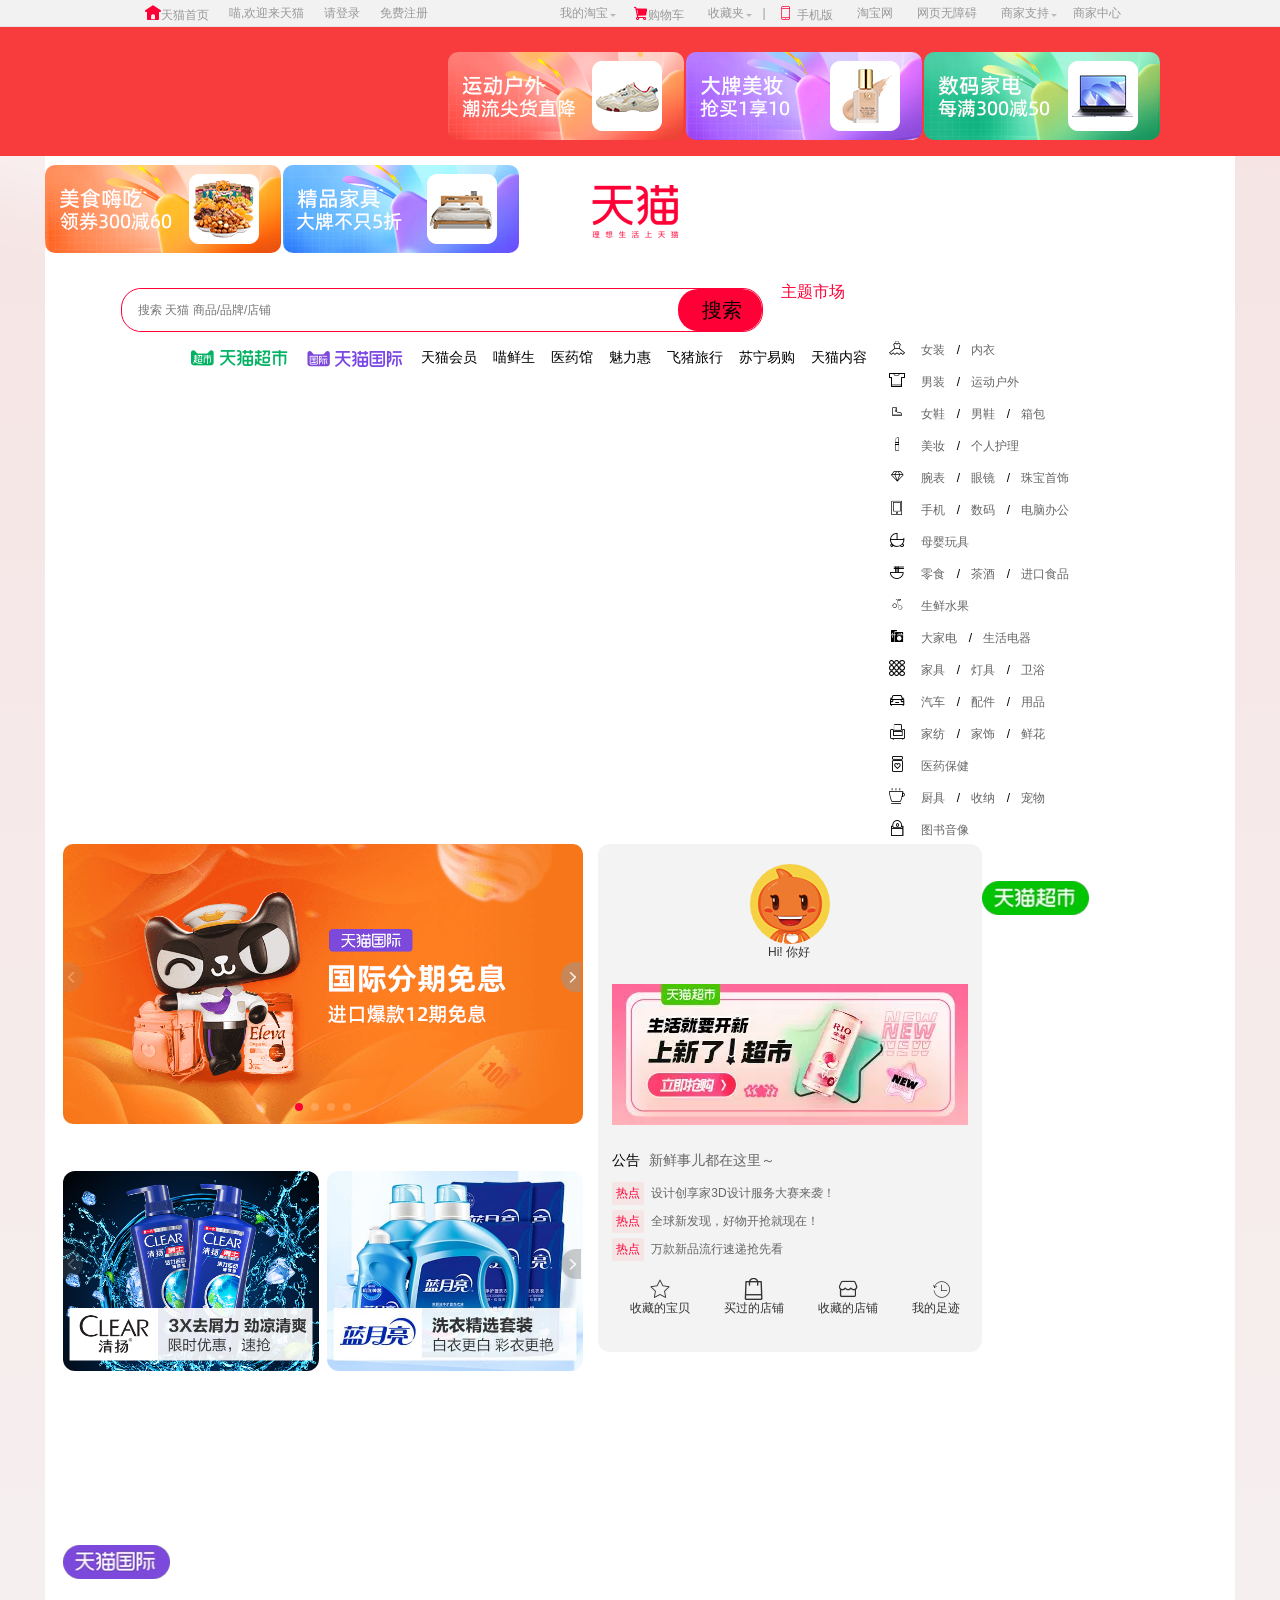
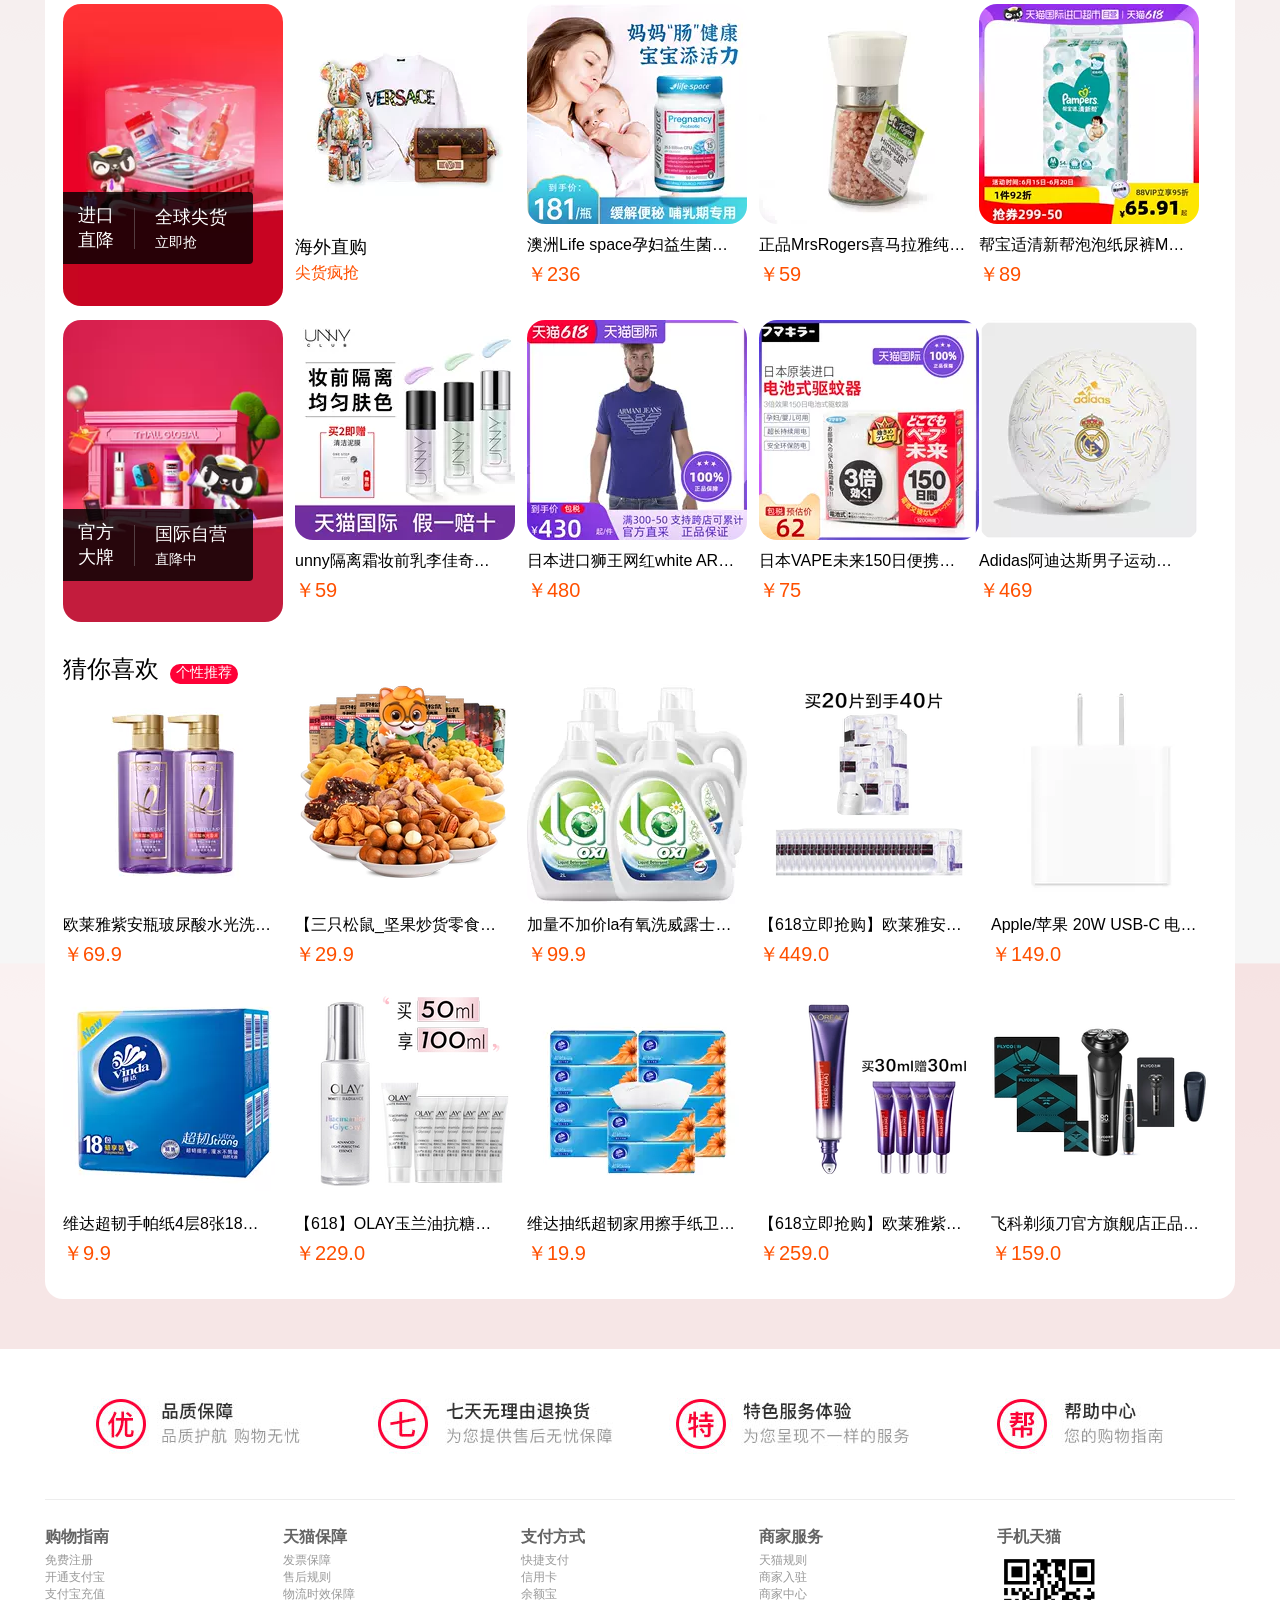
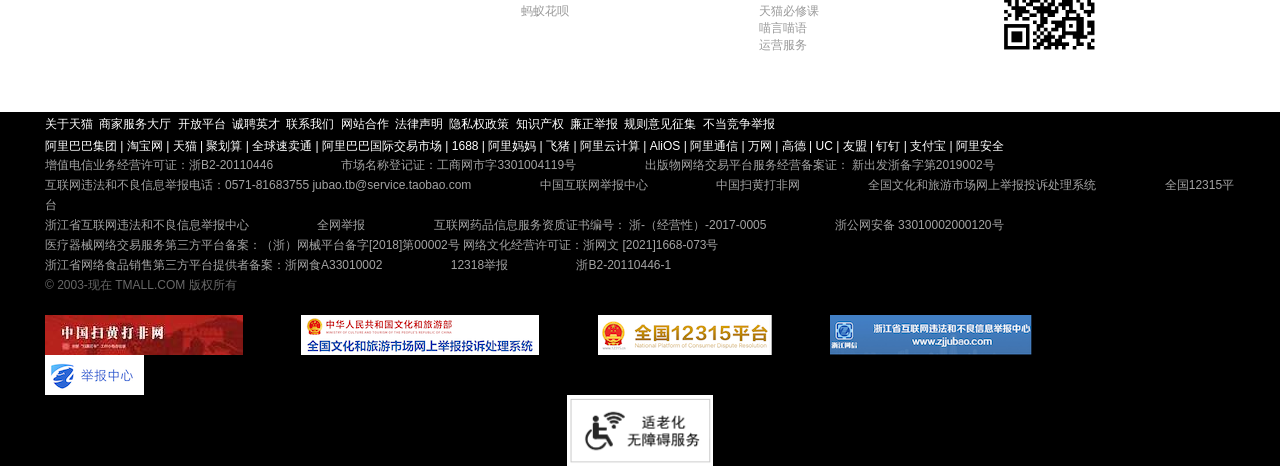
<file: src/index.html>
<!DOCTYPE html>
<html lang="en">
  <head>
    <meta charset="UTF-8" />
    <meta http-equiv="X-UA-Compatible" content="IE=edge" />
    <meta name="viewport" content="width=device-width, initial-scale=1.0" />
    <title>Document</title>
    <link rel="stylesheet" href="./css/reset.css" />
    <link rel="stylesheet" href="./css/index.css" />
    <link rel="stylesheet" href="./css/iconfont.css" />
    <link rel="stylesheet" href="./css/swiper-bundle.min.css" />
    <script src="./js/index.js" type="module"></script>
  </head>

  <body class="bcurl">
    <!-- header -->
    <header class="header">
      <div class="container clearfix">
        <ul class="hr-lf">
          <li>
            <a href="#"><span class="iconfont icon-fangjian"></span>天猫首页</a>
          </li>
          <li>喵,欢迎来天猫</li>
          <li><a href="./login.html">请登录</a></li>
          <li><a href="./register.html">免费注册</a></li>
        </ul>
        <ul class="hr-rg">
          <li class="hrrg1">
            <a href="#" class="active">
              我的淘宝
              <p class="dropD"></p>
            </a>
            <div class="mianinfo">
              <a href="#">已买到的宝贝</a>
              <a href="#">已卖出的宝贝</a>
            </div>
          </li>
          <li>
            <a href="./shopping.html"><span class="iconfont icon-gouwuche"></span>购物车</a>
          </li>
          <li class="hrrg2">
            <a href="#" class="active">
              收藏夹
              <p class="dropD"></p>
            </a>
            <div class="mianinfo">
              <a href="#">收藏的宝贝</a>
              <a href="#">收藏的店铺</a>
            </div>
          </li>
          <li><em>|</em></li>
          <li class="hrrg3">
            <a href="#"> <span class="iconfont icon-shouji"></span> 手机版 </a>
            <div class="phoneicon">
              <i></i>
              <img src="./img/phone.png" alt="" />
            </div>
          </li>
          <li><a href="#">淘宝网</a></li>
          <li><a href="#">网页无障碍</a></li>
          <li class="hrrg4">
            <a href="#" class="active">
              商家支持
              <p class="dropD"></p>
            </a>
            <div class="shangjfw">
              <div class="hrrgt">
                <h3>商家:</h3>
                <a href="#">商家中心</a>
                <a href="#" class="clearkj">天猫规则</a>
                <a href="#">商家入驻</a>
                <a href="#" class="clearkj">运营服务</a>
                <a href="#">商家品控</a>
                <a href="#" class="clearkj">商家工具</a>
                <a href="#">天猫智库</a>
                <a href="#" class="clearkj">喵言喵语</a>
              </div>
              <div class="hrrgb">
                <h3>帮助:</h3>
                <a href="#">商家服务大厅</a>
                <a href="#">问商友</a>
              </div>
            </div>
          </li>
          <li><a href="#">商家中心</a></li>
        </ul>
      </div>
    </header>

    <!-- banner -->
    <div class="banner">
      <div class="container clearfix">
        <div><img src="./img/banner1.png" alt="" /></div>
        <div><img src="./img/banner2.png" alt="" /></div>
        <div><img src="./img/banner3.png" alt="" /></div>
        <div><img src="./img/banner4.png" alt="" /></div>
        <div><img src="./img/banner5.png" alt="" /></div>
      </div>
    </div>

    <!-- search -->
    <div class="search clearfix">
      <img src="./img/logo.png" alt="" />
      <div class="tsrh clearfix">
        <div class="lfsrh">
          <input type="text" placeholder="搜索 天猫 商品/品牌/店铺" />
        </div>
        <div class="rgsrh">搜索</div>
      </div>
    </div>

    <!-- mainNav -->
    <div class="mainnav clearfix">
      <div class="mainnav-lf">主题市场</div>
      <ul class="mainnav-rg">
        <li>
          <a href="#"><img src="./img/mnl1.png" alt="" /></a>
        </li>
        <li>
          <a href="#"><img src="./img/mnl2.png" alt="" /></a>
        </li>
        <li><a href="#">天猫会员</a></li>
        <li><a href="#">喵鲜生</a></li>
        <li><a href="#">医药馆</a></li>
        <li><a href="#">魅力惠</a></li>
        <li><a href="#">飞猪旅行</a></li>
        <li><a href="#">苏宁易购</a></li>
        <li><a href="#">天猫内容</a></li>
      </ul>
    </div>

    <!-- homecontent -->
    <div class="homecontent">
      <ul class="intro clearfix">
        <li>
          <span class="iconfont icon-nvzhuangneiyi"></span>
          <a href="#">女装</a>
          <i>/</i>
          <a href="#">内衣</a>
        </li>
        <li>
          <span class="iconfont icon-nanzhuang"></span>
          <a href="#">男装</a>
          <i>/</i>
          <a href="#">运动户外</a>
        </li>
        <li>
          <span class="iconfont icon-xiezi"></span>
          <a href="#">女鞋</a>
          <i>/</i>
          <a href="#">男鞋</a>
          <i>/</i>
          <a href="#">箱包</a>
        </li>
        <li>
          <span class="iconfont icon-kouhong"></span>
          <a href="#">美妆</a>
          <i>/</i>
          <a href="#">个人护理</a>
        </li>
        <li>
          <span class="iconfont icon-zuanshi_o"></span>
          <a href="#">腕表</a>
          <i>/</i>
          <a href="#">眼镜</a>
          <i>/</i>
          <a href="#">珠宝首饰</a>
        </li>
        <li>
          <span class="iconfont icon-shouji1"></span>
          <a href="#">手机</a>
          <i>/</i>
          <a href="#">数码</a>
          <i>/</i>
          <a href="#">电脑办公</a>
        </li>
        <li>
          <span class="iconfont icon-muying"></span>
          <a href="#">母婴玩具</a>
        </li>
        <li>
          <span class="iconfont icon-miantiaomian"></span>
          <a href="#">零食</a>
          <i>/</i>
          <a href="#">茶酒</a>
          <i>/</i>
          <a href="#">进口食品</a>
        </li>
        <li>
          <span class="iconfont icon-alishangchuan-"></span>
          <a href="#">生鲜水果</a>
        </li>
        <li>
          <span class="iconfont icon-jiadian_fill"></span>
          <a href="#">大家电</a>
          <i>/</i>
          <a href="#">生活电器</a>
        </li>
        <li>
          <span class="iconfont icon-jiajujiancai"></span>
          <a href="#">家具</a>
          <i>/</i>
          <a href="#">灯具</a>
          <i>/</i>
          <a href="#">卫浴</a>
        </li>
        <li>
          <span class="iconfont icon-qiche"></span>
          <a href="#">汽车</a>
          <i>/</i>
          <a href="#">配件</a>
          <i>/</i>
          <a href="#">用品</a>
        </li>
        <li>
          <span class="iconfont icon-jiafangjiashi"></span>
          <a href="#">家纺</a>
          <i>/</i>
          <a href="#">家饰</a>
          <i>/</i>
          <a href="#">鲜花</a>
        </li>
        <li>
          <span class="iconfont icon-yiyaobaojian"></span>
          <a href="#">医药保健</a>
        </li>
        <li>
          <span class="iconfont icon-chabei"></span>
          <a href="#">厨具</a>
          <i>/</i>
          <a href="#">收纳</a>
          <i>/</i>
          <a href="#">宠物</a>
        </li>
        <li>
          <span class="iconfont icon-tushuyinxiang"></span>
          <a href="#">图书音像</a>
        </li>
      </ul>
      <div class="contentcenter">
        <div class="swiper mySwiper">
          <div class="swiper-wrapper">
            <div class="swiper-slide">
              <img src="./img/lunbotu1.png" alt="" />
            </div>
            <div class="swiper-slide">
              <img src="./img/lunbotu2.jpg" alt="" />
            </div>
            <div class="swiper-slide">
              <img src="./img/lunbotu3.jpg" alt="" />
            </div>
            <div class="swiper-slide">
              <img src="./img/lunbotu1.png" alt="" />
            </div>
            <div class="swiper-slide">
              <img src="./img/lunbotu2.jpg" alt="" />
            </div>
          </div>
          <div class="swiper-button-next"></div>
          <div class="swiper-button-prev"></div>
          <div class="swiper-pagination"></div>
        </div>

        <div class="carsolus-b">
          <div class="swiper mySwiper">
            <div class="swiper-wrapper">
              <div class="swiper-slide">
                <img src="./img/iimg1.png" alt="" style="margin-right: 8px" />
                <img src="./img/iimg2.jpg" alt="" />
              </div>
              <div class="swiper-slide">
                <img src="./img/iimg3.jpg" alt="" style="margin-right: 8px" />
                <img src="./img/iimg4.jpg" alt="" />
              </div>
              <div class="swiper-slide">
                <img src="./img/iimg5.jpg" alt="" style="margin-right: 8px" />
                <img src="./img/iimg6.jpg" alt="" />
              </div>
              <div class="swiper-slide">
                <img src="./img/iimg7.jpg" alt="" style="margin-right: 8px" />
                <img src="./img/iimg8.jpg" alt="" />
              </div>
            </div>
            <div class="swiper-button-next"></div>
            <div class="swiper-button-prev"></div>
          </div>
        </div>
      </div>

      <div class="vipcontent">
        <div class="rax-view">
          <img src="./img/touxiang.jpg" alt="" />
          <div><a href="#">Hi! 你好</a></div>
        </div>
        <div class="rex-img">
          <img src="./img/rax-img.webp" alt="" />
        </div>
        <div class="announcement">
          <div class="fir">
            <span>公告</span>
            <span>新鲜事儿都在这里～</span>
          </div>
          <div class="sec">
            <span>热点</span>
            <span>设计创享家3D设计服务大赛来袭！</span>
          </div>
          <div class="thr">
            <span>热点</span>
            <span>全球新发现，好物开抢就现在！</span>
          </div>
          <div class="fur">
            <span>热点</span>
            <span>万款新品流行速递抢先看</span>
          </div>
        </div>
        <div class="mytao clearfix">
          <div>
            <a href="#">
              <span class="iconfont icon-shoucang"></span>
              <div>收藏的宝贝</div>
            </a>
          </div>
          <div>
            <a href="#">
              <span class="iconfont icon-handbag"></span>
              <div>买过的店铺</div>
            </a>
          </div>
          <div>
            <a href="#">
              <span class="iconfont icon-31dianpu"></span>
              <div>收藏的店铺</div>
            </a>
          </div>
          <div>
            <a href="#">
              <span class="iconfont icon-wodezuji"></span>
              <div>我的足迹</div>
            </a>
          </div>
        </div>
      </div>
    </div>

    <!-- blank -->
    <div class="cblank"></div>

    <!-- Tmall supermarket -->
    <div class="tmallsmt">
      <div class="icon1">
        <img src="./img/icon1.webp" alt="" />
      </div>

      <div class="tmallsmtt">
        <!-- <div class="product">
                <a href="./info.html" style="text-decoration: none">
                    <img src="./img/210002019.jpg" alt="" />
                    <p>比比赞雪花梅干果干果脯蜜饯袋装小零食休闲食品小包装办公室美食</p>
                    <div>￥9.9</div>
                </a>
            </div>
            <div class="product">
                <a href="javascript:;" style="text-decoration: none">
                    <img src="./img/smt2.webp" alt="" />
                    <p>比比赞蛋黄酥雪媚娘12枚600g营养早餐代餐休闲零食品网红小吃糕点</p>
                    <div>￥29.9</div>
                </a>
            </div>
            <div class="product">
                <a href="javascript:;" style="text-decoration: none">
                    <img src="./img/smt3.webp" alt="" />
                    <p>超威驱蚊电蚊香液无香无味5瓶1器285晚家庭家用灭蚊插电蚊香</p>
                    <div>￥39.9</div>
                </a>
            </div>
            <div class="product">
                <a href="javascript:;" style="text-decoration: none">
                    <img src="./img/smt4.webp" alt="" />
                    <p>高洁丝夜用放肆睡420mm×9片丝薄棉柔超长款防侧漏卫生巾姨妈巾</p>
                    <div>￥27.9</div>
                </a>
            </div>
            <div class="product">
                <a href="javascript:;" style="text-decoration: none">
                    <img src="./img/smt5.webp" alt="" />
                    <p>心相印4层卷纸心柔系列180克27卷家用纸巾卫生纸厕纸畅销爆款箱装</p>
                    <div>￥69.9</div>
                </a>
            </div>
            <div class="product">
                <a href="javascript:;" style="text-decoration: none">
                    <img src="./img/smt6.webp" alt="" />
                    <p>好奇铂金装婴儿纸尿裤NB84超薄裸感透气新生儿宝宝儿童尿不湿尿片</p>
                    <div>￥85</div>
                </a>
            </div>
            <div class="product">
                <a href="javascript:;" style="text-decoration: none">
                    <img src="./img/smt7.webp" alt="" />
                    <p>RIO锐澳预调鸡尾酒微醺常规系列张子枫同款330ml*10果酒洋酒</p>
                    <div>￥92.6</div>
                </a>
            </div>
            <div class="product">
                <a href="javascript:;" style="text-decoration: none">
                    <img src="./img/smt8.webp" alt="" />
                    <p>日本进口狮王网红white white美白牙膏大白防蛀清新去渍150g×1支</p>
                    <div>￥31.8</div>
                </a>
            </div>
            <div class="product">
                <a href="javascript:;" style="text-decoration: none">
                    <img src="./img/smt9.webp" alt="" />
                    <p>蓝月亮亮白洗衣液机洗整箱批促销组合装6kg自然清香家用持久护理</p>
                    <div>￥9.9</div>
                </a>
            </div>
            <div class="product">
                <a href="javascript:;" style="text-decoration: none">
                    <img src="./img/smt10.webp" alt="" />
                    <p>胡姬花古法花生油6.08L/桶 食用油 传统工艺 压榨 家用大桶装</p>
                    <div>￥99.9</div>
                </a>
            </div> -->
      </div>
    </div>

    <!-- Tmall Global -->
    <div class="tmallgl">
      <div class="icon1">
        <img src="./img/icon2.webp" alt="" />
      </div>
      <div class="product">
        <img src="./img/tmgj1.webp" alt="" class="qtu" />
        <div class="biaoq">
          <p class="jinkzj">进口直降</p>
          <p class="zhix">|</p>
          <div>
            <p class="jianh">全球尖货</p>
            <p class="lijq">立即抢</p>
          </div>
        </div>
      </div>
      <div class="product">
        <img src="./img/tmgj2.webp" alt="" />
        <p class="haiwzg">海外直购</p>
        <div class="jianhfq">尖货疯抢</div>
      </div>
      <div class="product">
        <img src="./img/tmgj3.webp" alt="" />
        <p>澳洲Life space孕妇益生菌孕期哺乳期妈妈产后调理肠道肠胃益倍适</p>
        <div>￥236</div>
      </div>
      <div class="product">
        <img src="./img/tmgj4.webp" alt="" />
        <p>正品MrsRogers喜马拉雅纯天然岩盐 粗粉盐食用玫瑰盐 200g研磨版</p>
        <div>￥59</div>
      </div>
      <div class="product">
        <img src="./img/tmgj5.webp" alt="" />
        <p>帮宝适清新帮泡泡纸尿裤M54超薄透气婴儿尿不湿宝宝日本正品干爽</p>
        <div>￥89</div>
      </div>
      <div class="product">
        <img src="./img/tmgj6.webp" alt="" class="qtu" />
        <div class="biaoq">
          <p class="jinkzj">官方大牌</p>
          <p class="zhix">|</p>
          <div>
            <p class="jianh">国际自营</p>
            <p class="lijq">直降中</p>
          </div>
        </div>
      </div>
      <div class="product">
        <img src="./img/tmgj7.webp" alt="" />
        <p>unny隔离霜妆前乳李佳奇推荐提亮肤色隐毛孔防晒遮瑕女官方旗舰店*10果酒洋酒</p>
        <div>￥59</div>
      </div>
      <div class="product">
        <img src="./img/tmgj8.webp" alt="" />
        <p>日本进口狮王网红white ARMANI JEANS阿玛尼男士品牌黑色圆领精品短袖T恤 6Y6T156J00Z</p>
        <div>￥480</div>
      </div>
      <div class="product">
        <img src="./img/tmgj9.webp" alt="" />
        <p>日本VAPE未来150日便携电池驱蚊器 室内防蚊灭蚊家用孕妇安全无味</p>
        <div>￥75</div>
      </div>
      <div class="product">
        <img src="./img/tmgj10.webp" alt="" />
        <p>Adidas阿迪达斯男子运动足球耐磨5号球彩点机缝TPU美国直邮DY2568</p>
        <div>￥469</div>
      </div>
    </div>

    <!-- you may also like -->
    <div class="guessuk">
      <div class="icon1">
        <h3>猜你喜欢</h3>
        <div>个性推荐</div>
      </div>
      <div class="product">
        <img src="./img/guessu1.webp" alt="" />
        <p>欧莱雅紫安瓶玻尿酸水光洗发水蓬松长效清爽水润洗发露洗护套装</p>
        <div>￥69.9</div>
      </div>
      <div class="product">
        <img src="./img/guessu2.webp" alt="" />
        <p>【三只松鼠_坚果炒货零食大礼包】零食小吃休闲食品夜宵充饥宿舍</p>
        <div>￥29.9</div>
      </div>
      <div class="product">
        <img src="./img/guessu3.webp" alt="" />
        <p>加量不加价la有氧洗威露士除菌洗衣液6L除螨99%松木原味随机发</p>
        <div>￥99.9</div>
      </div>
      <div class="product">
        <img src="./img/guessu4.webp" alt="" />
        <p>【618立即抢购】欧莱雅安瓶面膜玻尿酸精华补水保湿紧致舒缓淡纹</p>
        <div>￥449.0</div>
      </div>
      <div class="product">
        <img src="./img/guessu5.webp" alt="" />
        <p>Apple/苹果 20W USB-C 电源适配器</p>
        <div>￥149.0</div>
      </div>
      <div class="product">
        <img src="./img/guessu6.webp" alt="" />
        <p>维达超韧手帕纸4层8张18包小包餐巾纸卫生纸巾面巾纸抽纸新旧交替</p>
        <div>￥9.9</div>
      </div>
      <div class="product">
        <img src="./img/guessu7.webp" alt="" />
        <p>【618】OLAY玉兰油抗糖小白瓶烟酰胺光感美白提亮补水保湿精华液</p>
        <div>￥229.0</div>
      </div>
      <div class="product">
        <img src="./img/guessu8.webp" alt="" />
        <p>维达抽纸超韧家用擦手纸卫生纸巾3层100抽10包面巾纸实惠餐巾纸i2</p>
        <div>￥19.9</div>
      </div>
      <div class="product">
        <img src="./img/guessu9.webp" alt="" />
        <p>【618立即抢购】欧莱雅紫熨斗眼霜眼部护肤品补水保湿淡纹抗皱</p>
        <div>￥259.0</div>
      </div>
      <div class="product">
        <img src="./img/guessu10.webp" alt="" />
        <p>飞科剃须刀官方旗舰店正品刮胡刀电动男士胡须刀充电式父亲节礼物</p>
        <div>￥159.0</div>
      </div>
    </div>

    <!-- footer -->
    <div class="service">
      <div class="serverfir">
        <div class="footcontainer">
          <a href="#"></a>
          <a href="#"></a>
          <a href="#"></a>
          <a href="#"></a>
        </div>
      </div>
      <div class="serversec">
        <dl>
          <dt>购物指南</dt>
          <dd><a href="#" target="_blank">免费注册</a></dd>
          <dd><a href="#" target="_blank">开通支付宝</a></dd>
          <dd><a href="#" target="_blank">支付宝充值</a></dd>
        </dl>
        <dl>
          <dt>天猫保障</dt>
          <dd><a href="#" target="_blank">发票保障</a></dd>
          <dd><a href="#" target="_blank">售后规则</a></dd>
          <dd><a href="#" target="_blank">物流时效保障</a></dd>
        </dl>
        <dl>
          <dt>支付方式</dt>
          <dd><a href="#" target="_blank">快捷支付</a></dd>
          <dd><a href="#" target="_blank">信用卡</a></dd>
          <dd><a href="#" target="_blank">余额宝</a></dd>
          <dd><a href="#" target="_blank">蚂蚁花呗</a></dd>
        </dl>
        <dl>
          <dt>商家服务</dt>
          <dd><a href="#" target="_blank">天猫规则</a></dd>
          <dd><a href="#" target="_blank">商家入驻</a></dd>
          <dd><a href="#" target="_blank">商家中心</a></dd>
          <dd><a href="#" target="_blank">天猫必修课</a></dd>
          <dd><a href="#" target="_blank">喵言喵语</a></dd>
          <dd><a href="#" target="_blank">运营服务</a></dd>
        </dl>
        <dl>
          <dt>手机天猫</dt>
          <dd><img src="./img/erwm.png" alt="" /></dd>
        </dl>
      </div>
    </div>

    <!-- info -->
    <div class="info">
      <div class="info1">
        <a href="#" target="_blank">关于天猫</a>
        <a href="#" target="_blank">商家服务大厅</a>
        <a href="#" target="_blank">开放平台</a>
        <a href="#" target="_blank">诚聘英才</a>
        <a href="#" target="_blank">联系我们</a>
        <a href="#" target="_blank">网站合作</a>
        <a href="#" target="_blank">法律声明</a>
        <a href="#" target="_blank">隐私权政策</a>
        <a href="#" target="_blank">知识产权</a>
        <a href="#" target="_blank">廉正举报</a>
        <a href="#" target="_blank">规则意见征集</a>
        <a href="#" target="_blank">不当竞争举报</a>
      </div>

      <div class="info2">
        <a href="#" target="_blank">阿里巴巴集团 |</a>
        <a href="#" target="_blank">淘宝网 |</a>
        <a href="#" target="_blank">天猫 |</a>
        <a href="#" target="_blank">聚划算 |</a>
        <a href="#" target="_blank">全球速卖通 |</a>
        <a href="#" target="_blank">阿里巴巴国际交易市场 |</a>
        <a href="#" target="_blank">1688 |</a>
        <a href="#" target="_blank">阿里妈妈 |</a>
        <a href="#" target="_blank">飞猪 |</a>
        <a href="#" target="_blank">阿里云计算 |</a>
        <a href="#" target="_blank">AliOS |</a>
        <a href="#" target="_blank">阿里通信 |</a>
        <a href="#" target="_blank">万网 |</a>
        <a href="#" target="_blank">高德 |</a>
        <a href="#" target="_blank">UC |</a>
        <a href="#" target="_blank">友盟 |</a>
        <a href="#" target="_blank">钉钉 |</a>
        <a href="#" target="_blank">支付宝 |</a>
        <a href="#" target="_blank">阿里安全</a>
      </div>

      <div class="info3">
        <a href="#">增值电信业务经营许可证：浙B2-20110446</a>
        <span>市场名称登记证：工商网市字3301004119号</span>
        <span>出版物网络交易平台服务经营备案证： 新出发浙备字第2019002号</span>
      </div>

      <div class="info4">
        <span>互联网违法和不良信息举报电话：0571-81683755 jubao.tb@service.taobao.com</span>
        <a href="//www.12377.cn/">中国互联网举报中心</a>
        <a href="https://www.shdf.gov.cn/">中国扫黄打非网</a>
        <a href="https://jbts.mct.gov.cn/">全国文化和旅游市场网上举报投诉处理系统</a>
        <a href="https://www.12315.cn/">全国12315平台</a>
      </div>

      <div class="info5">
        <a href="http://www.zjjubao.com/">浙江省互联网违法和不良信息举报中心</a>
        <a href="https://jubao.taobao.com/">全网举报</a>
        <span>互联网药品信息服务资质证书编号：</span>
        <a href="//img.alicdn.com/imgextra/i4/O1CN01JRPjPQ1hiwZHJQzle_!!6000000004312-2-tps-1792-1260.png">
          浙-（经营性）-2017-0005
        </a>
        <a href="#" target="_blank">浙公网安备 33010002000120号</a>
      </div>

      <div class="info6">
        <span>医疗器械网络交易服务第三方平台备案：（浙）网械平台备字[2018]第00002号</span>
        <span>网络文化经营许可证：浙网文 [2021]1668-073号</span>
      </div>

      <div class="info7">
        <span>浙江省网络食品销售第三方平台提供者备案：浙网食A33010002</span>
        <a href="https://jbts.mct.gov.cn/">12318举报</a>
        <a href="http://beian.miit.gov.cn/">浙B2-20110446-1</a>
      </div>

      <div class="info8">
        <b>© 2003-现在 TMALL.COM 版权所有</b>
      </div>

      <div class="info9">
        <a href="#"><img src="./img/foot1.jpg" alt="" /></a>
        <a href="#"><img src="./img/foot2.png" alt="" /></a>
        <a href="#"><img src="./img/foot3.png" alt="" /></a>
        <a href="#"><img src="./img/foot4.png" alt="" /></a>
        <a href="#"><img src="./img/foot5.png" alt="" /></a>
        <br />
        <a href="#">
          <img src="./img/foot6.png" alt="" />
        </a>
      </div>
    </div>

    <script src="./js/swiper-bundle.min.js"></script>
    <script>
      var swiper = new Swiper('.mySwiper', {
        spaceBetween: 30,
        centeredSlides: true,
        autoplay: {
          delay: 2500,
          disableOnInteraction: false,
        },
        pagination: {
          el: '.swiper-pagination',
          clickable: true,
        },
        navigation: {
          nextEl: '.swiper-button-next',
          prevEl: '.swiper-button-prev',
        },
      })
    </script>
  </body>
</html>
</file>
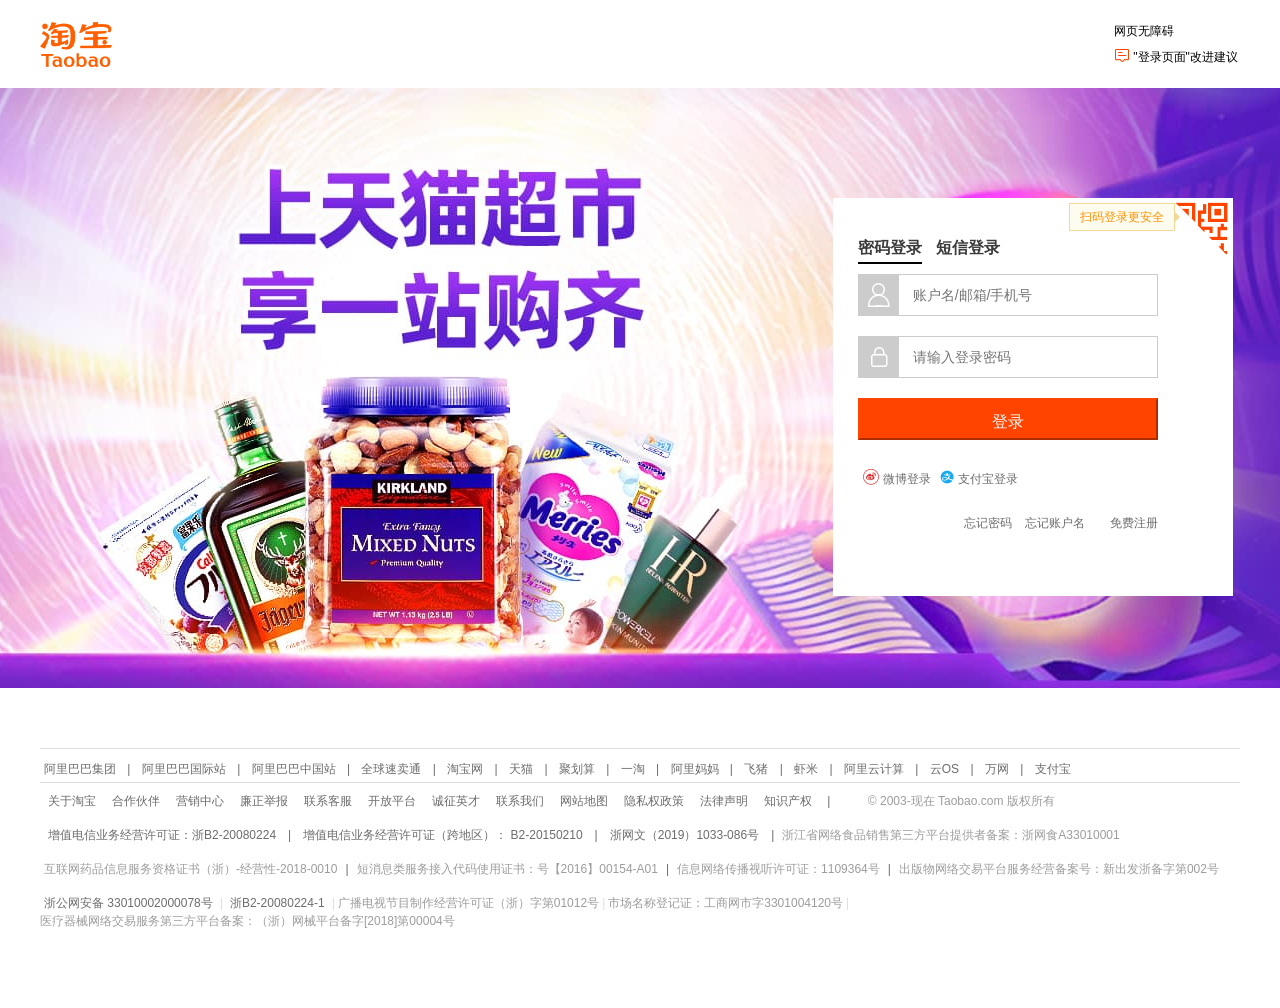
<file: src/login.html>
<!DOCTYPE html>
<html lang="en">
  <head>
    <meta charset="UTF-8" />
    <meta http-equiv="X-UA-Compatible" content="IE=edge" />
    <meta name="viewport" content="width=device-width, initial-scale=1.0" />
    <title>Document</title>
    <link rel="stylesheet" href="./css/reset.css" />
    <link rel="stylesheet" href="./css/login.css" />
    <link rel="stylesheet" href="./css/iconfont.css" />
  </head>

  <body>
    <!-- header -->
    <header class="clearfix">
      <div class="hdrlf">
        <img src="./img/log (1).png" alt="" />
      </div>
      <div class="hdrrg">
        <a href="#">网页无障碍</a>
        <a href="#"> <span class="iconfont icon-peizhitubiaosvg-"></span> "登录页面"改进建议 </a>
      </div>
    </header>

    <!-- nav -->
    <div class="navbar">
      <div class="navbc">
        <a href="#"></a>
        <div class="logx">
          <i class="iconfont icon-qr-code"></i>
          <div class="login-tip">
            <div class="poptip">
              <div class="poptip-arrow"></div>
              <div class="poptip-content">扫码登录更安全</div>
            </div>
          </div>
          <div class="logmethod">
            <span class="active">密码登录</span>
            <span>短信登录</span>
          </div>
          <form action="../interface/login.php" method="post">
            <div class="lgm1">
              <div class="lgm1con">
                <span class="iconfont icon-wodezhanghu"></span>
              </div>
              <input type="text" id="username" name="username" placeholder="账户名/邮箱/手机号" />
            </div>
            <div class="lgm2">
              <div class="lgm2con">
                <span class="iconfont icon-mima"></span>
              </div>
              <input type="text" id="password" name="password" placeholder="请输入登录密码" />
            </div>
            <button class="lgm3" type="submit">登录</button>
          </form>
          <div class="lgm4">
            <span><i class="iconfont icon-weibo" style="color: #e52425"></i> 微博登录</span>
            <span><i class="iconfont icon-zhifubaozhifu" style="color: #1ba9ee"></i> 支付宝登录</span>
          </div>
          <div class="lgm5">
            <a href="#">忘记密码</a>
            <a href="#">忘记账户名</a>
            <a href="./register.html">免费注册</a>
          </div>
        </div>
      </div>
    </div>

    <!-- footer -->
    <div class="footer">
      <div class="footer-hd">
        <p>
          <a href="http://page.1688.com/shtml/about/ali_group1.shtml">阿里巴巴集团</a>
          <b>|</b>
          <a href="http://www.alibaba.com">阿里巴巴国际站</a>
          <b>|</b>
          <a href="http://www.1688.com">阿里巴巴中国站</a>
          <b>|</b>
          <a href="http://www.aliexpress.com">全球速卖通</a>
          <b>|</b>
          <a href="http://www.taobao.com">淘宝网</a>
          <b>|</b>
          <a href="http://www.tmall.com">天猫</a>
          <b>|</b>
          <a href="http://ju.taobao.com">聚划算</a>
          <b>|</b>
          <a href="http://www.etao.com">一淘</a>
          <b>|</b>
          <a href="http://www.alimama.com">阿里妈妈</a>
          <b>|</b>
          <a href="https://www.fliggy.com">飞猪</a>
          <b>|</b>
          <a href="http://www.xiami.com">虾米</a>
          <b>|</b>
          <a href="http://www.aliyun.com">阿里云计算</a>
          <b>|</b>
          <a href="http://www.yunos.com">云OS</a>
          <b>|</b>
          <a href="https://wanwang.aliyun.com">万网</a>
          <b>|</b>
          <a href="http://www.alipay.com">支付宝</a>
        </p>
      </div>
      <div class="footer-bd">
        <p>
          <span><a href="https://huodong.taobao.com/wow/tbhome/act/about-home">关于淘宝</a></span
          ><span
            ><a href="https://www.taobao.com/tbhome/page/about/partner?spm=a21bo.9614792.102.5.ed410c5siU20Y"
              >合作伙伴</a
            ></span
          ><span><a href="http://pro.taobao.com">营销中心</a></span
          ><span><a href="http://jubao.alibaba.com/internet/readme.htm?site=taobao">廉正举报</a></span
          ><span><a href="https://consumerservice.taobao.com/">联系客服</a></span
          ><span><a href="http://open.taobao.com">开放平台</a></span
          ><span><a href="http://www.taobao.com/about/join.php">诚征英才</a></span
          ><span><a href="http://consumerservice.taobao.com/contact-us">联系我们</a></span
          ><span><a href="https://www.taobao.com/tbhome/page/sitemap">网站地图</a></span
          ><span
            ><a
              href="https://terms.alicdn.com/legal-agreement/terms/suit_bu1_taobao/suit_bu1_taobao201703241622_61002.html"
              >隐私权政策</a
            ></span
          ><span
            ><a
              href="https://terms.alicdn.com/legal-agreement/terms/suit_bu1_taobao/suit_bu1_taobao201811121436_80276.html"
              >法律声明</a
            ></span
          ><span><a href="http://ipp.alibabagroup.com/">知识产权</a></span> <b>|</b>
          <em>© 2003-现在 Taobao.com 版权所有</em>
        </p>
        <p>
          <span><a href="http://www.beian.miit.gov.cn">增值电信业务经营许可证：浙B2-20080224</a></span
          ><b>|</b><span><a href="http://www.beian.miit.gov.cn">增值电信业务经营许可证（跨地区）： B2-20150210</a></span
          ><b>|</b
          ><span
            ><a href="http://sq.ccm.gov.cn/ccnt/sczr/service/business/emark/toDetail/2E7819FC84674D5980464916C24B7E3E"
              >浙网文（2019）1033-086号</a
            ></span
          ><b>|</b><span style="color: #9c9c9c">浙江省网络食品销售第三方平台提供者备案：浙网食A33010001</span>
        </p>
        <p>
          <span style="color: #9c9c9c">互联网药品信息服务资格证书（浙）-经营性-2018-0010</span><b>|</b
          ><span style="color: #9c9c9c">短消息类服务接入代码使用证书：号【2016】00154-A01</span><b>|</b
          ><span style="color: #9c9c9c">信息网络传播视听许可证：1109364号</span><b>|</b
          ><span style="color: #9c9c9c">出版物网络交易平台服务经营备案号：新出发浙备字第002号</span>
        </p>
      </div>
      <div class="footer-mt">
        <p>
          <span>
            <a target="_blank" href="http://www.beian.gov.cn/portal/registerSystemInfo?recordcode=33010002000078">
              <span style="background-position: -861px 0px; width: 20px; height: 20px"></span>
              浙公网安备 33010002000078号</a
            ></span
          ><b>|</b><span><a href="http://beian.miit.gov.cn">浙B2-20080224-1</a></span
          ><b>|</b><span>广播电视节目制作经营许可证（浙）字第01012号</span><b>|</b
          ><span>市场名称登记证：工商网市字3301004120号</span><b>|</b> <br /><span
            >医疗器械网络交易服务第三方平台备案：（浙）网械平台备字[2018]第00004号</span
          >
        </p>
      </div>
      <div class="footer-ft" style="font-size: 40px">
        <a
          target="_blank"
          href="http://www.pingpinganan.gov.cn/?spm=a2107.1.0.0.76f211d91RKt0a"
          style="
            display: inline-block;
            width: 36px;
            height: 40px;
            margin-left: 15px;
            background-position: 0px 0px;
            background-image: url(http://img.alicdn.com/tps/i1/T1FeW3XXNfXXXXXXXX-36-36.gif);
          "
        >
        </a>
        <a
          target="_blank"
          href="http://idinfo.zjamr.zj.gov.cn//bscx.do?method=lzxx&amp;id=3301843301002003002431"
          class="tb-footer-mod"
          style="
            display: inline-block;
            width: 30px;
            height: 40px;
            margin-left: 15px;
            background-position: 0px 0px;
            background-image: url(https://img.alicdn.com/tfs/TB1EPnIQXXXXXaSXpXXXXXXXXXX-1133-35.jpg);
          "
        >
        </a>
        <a
          target="_blank"
          href="http://idinfo.zjaic.gov.cn/bscx.do?spm=1.7274553.1997523009.29.alN7ce&amp;method=hddoc&amp;id=33018400000067"
          class="tb-footer-mod"
          style="
            display: inline-block;
            width: 33px;
            height: 40px;
            background-position: -40px 0px;
            margin-left: 15px;
            background-image: url(https://img.alicdn.com/tfs/TB1EPnIQXXXXXaSXpXXXXXXXXXX-1133-35.jpg);
          "
        >
        </a>
        <a
          target="_blank"
          href="http://www.theclimategroup.org.cn/about/friend?spm=1.7274553.1997523009.30.alN7ce"
          class="tb-footer-mod"
          style="
            display: inline-block;
            width: 50px;
            height: 40px;
            margin-left: 15px;
            background-position: -80px 0px;
            background-image: url(https://img.alicdn.com/tfs/TB1EPnIQXXXXXaSXpXXXXXXXXXX-1133-35.jpg);
          "
        >
        </a>
        <a
          target="_blank"
          href="https://ss.knet.cn/verifyseal.dll?spm=1.7274553.1997523009.31.alN7ce&amp;&amp;sn=2010062300100001357&amp;pa=20100701"
          class="tb-footer-mod"
          style="
            display: inline-block;
            width: 83px;
            height: 40px;
            margin-left: 15px;
            background-position: -140px 0px;
            background-image: url(https://img.alicdn.com/tfs/TB1EPnIQXXXXXaSXpXXXXXXXXXX-1133-35.jpg);
          "
        >
        </a>
        <a
          target="_blank"
          href="http://report.12377.cn:13225/toreportinputNormal_anis.do"
          class="tb-footer-mod"
          style="
            display: inline-block;
            width: 250px;
            height: 40px;
            margin-left: 15px;
            background-position: 0px -18px;
            background-image: url(//img.alicdn.com/tfs/TB1N7kwRVXXXXbAapXXXXXXXXXX-500-127.png_250x250);
          "
        >
        </a>
        <a
          target="_blank"
          href="http://www.12377.cn/node_548446.htm"
          class="tb-footer-mod"
          style="
            display: inline-block;
            width: 105px;
            height: 40px;
            margin-left: 15px;
            background-position: -650px 0px;
            background-image: url(https://img.alicdn.com/tfs/TB1EPnIQXXXXXaSXpXXXXXXXXXX-1133-35.jpg);
          "
        >
        </a>
        <a
          target="_blank"
          href="http://sq.ccm.gov.cn/ccnt/sczr/service/business/emark/toDetail/2E7819FC84674D5980464916C24B7E3E"
          class="tb-footer-mod"
          style="
            display: inline-block;
            width: 82px;
            height: 40px;
            margin-left: 15px;
            background-position: -345px 0px;
            background-image: url(https://img.alicdn.com/tfs/TB1EPnIQXXXXXaSXpXXXXXXXXXX-1133-35.jpg);
          "
        >
        </a>
        <a
          target="_blank"
          href="https://credit.szfw.org/CX20160715023573390688.html"
          class="tb-footer-mod"
          style="
            display: inline-block;
            width: 97px;
            height: 40px;
            margin-left: 15px;
            background-position: -761px 0px;
            background-image: url(https://img.alicdn.com/tfs/TB1EPnIQXXXXXaSXpXXXXXXXXXX-1133-35.jpg);
          "
        >
        </a>
      </div>
    </div>
  </body>
</html>
</file>
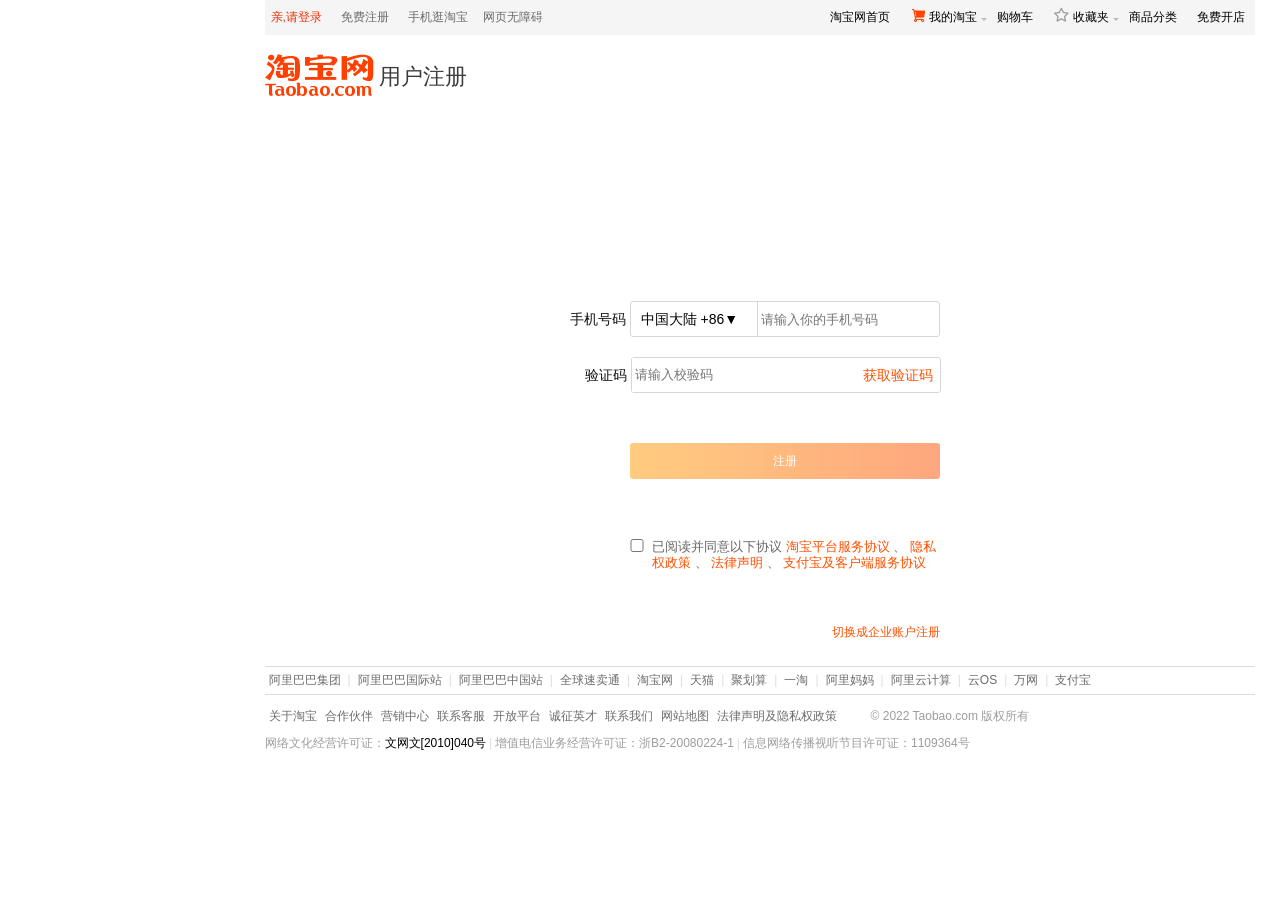
<file: src/register.html>
<!DOCTYPE html>
<html lang="en">
  <head>
    <meta charset="UTF-8" />
    <meta http-equiv="X-UA-Compatible" content="IE=edge" />
    <meta name="viewport" content="width=device-width, initial-scale=1.0" />
    <title>Document</title>
    <link rel="stylesheet" href="./css/reset.css" />
    <link rel="stylesheet" href="./css/register.css" />
    <link rel="stylesheet" href="./css/iconfont.css" />
    <script src="https://cdn.bootcdn.net/ajax/libs/jquery/3.6.0/jquery.min.js"></script>
  </head>

  <body>
    <div class="header clearfix">
      <div class="reg">
        <a class="active" href="./login.html">亲,请登录</a>
        <a href="./register.html">免费注册</a>
      </div>
      <div class="phonetb">手机逛淘宝</div>
      <div class="webacc">网页无障碍</div>
      <ul>
        <li><a href="#">淘宝网首页</a></li>
        <li>
          <span class="iconfont icon-gouwuche"></span>
          <a href="#">我的淘宝</a>
          <p class="dropD"></p>
        </li>
        <li><a href="#">购物车</a></li>
        <li>
          <span class="iconfont icon-shoucang"></span>
          <a href="#">收藏夹</a>
          <p class="dropD"></p>
        </li>
        <li><a href="#">商品分类</a></li>
        <li><a href="#">免费开店</a></li>
      </ul>
    </div>

    <div class="navreg">
      <h1>
        <i class="iconfont icon-taobaowang"></i>
        <i class="iconfont icon-taobao"></i>
      </h1>
      <h2>用户注册</h2>
    </div>

    <div class="container">
      <div class="cblank"></div>
      <div class="reg-form">
        <div class="tel">
          <form action="./interface/reg.php" method="post">
            <div class="cot1">手机号码</div>
            <div class="telp">
              <div class="area">中国大陆 +86▼</div>
              <!-- <div class="country-select-list area" style="display: block">
                <div class="acitve country-select-list-item"><span>中国大陆</span><span>+86</span></div>
                <div class="country-select-list-item"><span>中国香港</span><span>+852</span></div>
                <div class="country-select-list-item"><span>中国澳门</span><span>+853</span></div>
                <div class="country-select-list-item"><span>中国台湾</span><span>+886</span></div>
                <div class="country-select-list-item"><span>韩国</span><span>+82</span></div>
                <div class="country-select-list-item"><span>日本</span><span>+81</span></div>
                <div class="country-select-list-item"><span>美国</span><span>+1</span></div>
                <div class="country-select-list-item"><span>加拿大</span><span>+1</span></div>
                <div class="country-select-list-item"><span>英国</span><span>+44</span></div>
                <div class="country-select-list-item"><span>澳大利亚</span><span>+61</span></div>
                <div class="country-select-list-item"><span>新加坡</span><span>+65</span></div>
                <div class="country-select-list-item"><span>马来西亚</span><span>+60</span></div>
                <div class="country-select-list-item"><span>泰国</span><span>+66</span></div>
                <div class="country-select-list-item"><span>越南</span><span>+84</span></div>
                <div class="country-select-list-item"><span>菲律宾</span><span>+63</span></div>
                <div class="country-select-list-item"><span>印度尼西亚</span><span>+62</span></div>
                <div class="country-select-list-item"><span>德国</span><span>+49</span></div>
                <div class="country-select-list-item"><span>意大利</span><span>+39</span></div>
                <div class="country-select-list-item"><span>法国</span><span>+33</span></div>
                <div class="country-select-list-item"><span>俄罗斯</span><span>+7</span></div>
                <div class="country-select-list-item"><span>新西兰</span><span>+64</span></div>
                <div class="country-select-list-item"><span>荷兰</span><span>+31</span></div>
                <div class="country-select-list-item"><span>瑞典</span><span>+46</span></div>
                <div class="country-select-list-item"><span>乌克兰</span><span>+380</span></div>
                <div class="country-select-list-item"><span>阿联酋</span><span>+971</span></div>
                <div class="country-select-list-item"><span>阿根廷</span><span>+54</span></div>
                <div class="country-select-list-item"><span>奥地利</span><span>+43</span></div>
                <div class="country-select-list-item"><span>比利时</span><span>+32</span></div>
                <div class="country-select-list-item"><span>保加利亚</span><span>+359</span></div>
                <div class="country-select-list-item"><span>巴西</span><span>+55</span></div>
                <div class="country-select-list-item"><span>巴哈马</span><span>+1242</span></div>
                <div class="country-select-list-item"><span>白俄罗斯</span><span>+375</span></div>
                <div class="country-select-list-item"><span>伯利兹</span><span>+501</span></div>
                <div class="country-select-list-item"><span>瑞士</span><span>+41</span></div>
                <div class="country-select-list-item"><span>智利</span><span>+56</span></div>
                <div class="country-select-list-item"><span>哥伦比亚</span><span>+57</span></div>
                <div class="country-select-list-item"><span>丹麦</span><span>+45</span></div>
                <div class="country-select-list-item"><span>爱沙尼亚</span><span>+372</span></div>
                <div class="country-select-list-item"><span>埃及</span><span>+20</span></div>
                <div class="country-select-list-item"><span>西班牙</span><span>+34</span></div>
                <div class="country-select-list-item"><span>芬兰</span><span>+358</span></div>
                <div class="country-select-list-item"><span>匈牙利</span><span>+36</span></div>
                <div class="country-select-list-item"><span>希腊</span><span>+30</span></div>
                <div class="country-select-list-item"><span>爱尔兰</span><span>+353</span></div>
                <div class="country-select-list-item"><span>以色列</span><span>+972</span></div>
                <div class="country-select-list-item"><span>印度</span><span>+91</span></div>
                <div class="country-select-list-item"><span>约旦</span><span>+962</span></div>
                <div class="country-select-list-item"><span>吉尔吉斯斯坦</span><span>+996</span></div>
                <div class="country-select-list-item"><span>柬埔寨</span><span>+855</span></div>
                <div class="country-select-list-item"><span>斯里兰卡</span><span>+94</span></div>
                <div class="country-select-list-item"><span>立陶宛</span><span>+370</span></div>
                <div class="country-select-list-item"><span>卢森堡</span><span>+352</span></div>
                <div class="country-select-list-item"><span>摩洛哥</span><span>+212</span></div>
                <div class="country-select-list-item"><span>蒙古</span><span>+976</span></div>
                <div class="country-select-list-item"><span>马尔代夫</span><span>+960</span></div>
                <div class="country-select-list-item"><span>尼日利亚</span><span>+234</span></div>
                <div class="country-select-list-item"><span>墨西哥</span><span>+52</span></div>
                <div class="country-select-list-item"><span>挪威</span><span>+47</span></div>
                <div class="country-select-list-item"><span>巴拿马</span><span>+507</span></div>
                <div class="country-select-list-item"><span>秘鲁</span><span>+51</span></div>
                <div class="country-select-list-item"><span>波兰</span><span>+48</span></div>
                <div class="country-select-list-item"><span>葡萄牙</span><span>+351</span></div>
                <div class="country-select-list-item"><span>卡塔尔</span><span>+974</span></div>
                <div class="country-select-list-item"><span>罗马尼亚</span><span>+40</span></div>
                <div class="country-select-list-item"><span>塞尔维亚</span><span>+381</span></div>
                <div class="country-select-list-item"><span>塞舌尔</span><span>+248</span></div>
                <div class="country-select-list-item"><span>沙特阿拉伯</span><span>+966</span></div>
                <div class="country-select-list-item"><span>突尼斯</span><span>+216</span></div>
                <div class="country-select-list-item"><span>土耳其</span><span>+90</span></div>
                <div class="country-select-list-item"><span>委内瑞拉</span><span>+58</span></div>
                <div class="country-select-list-item"><span>英属维尔京群岛</span><span>+1284</span></div>
                <div class="country-select-list-item"><span>南非</span><span>+27</span></div>
                <div class="country-select-list-item"><span>阿尔巴尼亚</span><span>+355</span></div>
                <div class="country-select-list-item"><span>安哥拉</span><span>+244</span></div>
                <div class="country-select-list-item"><span>阿塞拜疆</span><span>+994</span></div>
                <div class="country-select-list-item"><span>布基纳法索</span><span>+226</span></div>
                <div class="country-select-list-item"><span>巴林</span><span>+973</span></div>
                <div class="country-select-list-item"><span>贝宁</span><span>+229</span></div>
                <div class="country-select-list-item"><span>文莱</span><span>+673</span></div>
                <div class="country-select-list-item"><span>玻利维亚</span><span>+591</span></div>
                <div class="country-select-list-item"><span>喀麦隆</span><span>+237</span></div>
                <div class="country-select-list-item"><span>哥斯达黎加</span><span>+506</span></div>
                <div class="country-select-list-item"><span>佛得角</span><span>+238</span></div>
                <div class="country-select-list-item"><span>塞浦路斯</span><span>+357</span></div>
                <div class="country-select-list-item"><span>吉布提</span><span>+253</span></div>
                <div class="country-select-list-item"><span>加蓬</span><span>+241</span></div>
                <div class="country-select-list-item"><span>格林纳达</span><span>+1473</span></div>
                <div class="country-select-list-item"><span>格鲁吉亚</span><span>+995</span></div>
                <div class="country-select-list-item"><span>冈比亚</span><span>+220</span></div>
                <div class="country-select-list-item"><span>几内亚</span><span>+224</span></div>
                <div class="country-select-list-item"><span>赤道几内亚</span><span>+240</span></div>
                <div class="country-select-list-item"><span>危地马拉</span><span>+502</span></div>
                <div class="country-select-list-item"><span>几内亚比绍</span><span>+245</span></div>
                <div class="country-select-list-item"><span>圭亚那</span><span>+592</span></div>
                <div class="country-select-list-item"><span>洪都拉斯</span><span>+504</span></div>
                <div class="country-select-list-item"><span>克罗地亚</span><span>+385</span></div>
                <div class="country-select-list-item"><span>牙买加</span><span>+1876</span></div>
                <div class="country-select-list-item"><span>肯尼亚</span><span>+254</span></div>
                <div class="country-select-list-item"><span>科摩罗</span><span>+269</span></div>
                <div class="country-select-list-item"><span>科威特</span><span>+965</span></div>
                <div class="country-select-list-item"><span>开曼群岛</span><span>+1345</span></div>
                <div class="country-select-list-item"><span>莱索托</span><span>+266</span></div>
                <div class="country-select-list-item"><span>拉脱维亚</span><span>+371</span></div>
                <div class="country-select-list-item"><span>摩尔多瓦</span><span>+373</span></div>
                <div class="country-select-list-item"><span>马达加斯加</span><span>+261</span></div>
                <div class="country-select-list-item"><span>马里</span><span>+223</span></div>
                <div class="country-select-list-item"><span>毛里塔尼亚</span><span>+222</span></div>
                <div class="country-select-list-item"><span>毛里求斯</span><span>+230</span></div>
                <div class="country-select-list-item"><span>马拉维</span><span>+265</span></div>
                <div class="country-select-list-item"><span>莫桑比克</span><span>+258</span></div>
                <div class="country-select-list-item"><span>纳米比亚</span><span>+264</span></div>
                <div class="country-select-list-item"><span>尼日尔</span><span>+227</span></div>
                <div class="country-select-list-item"><span>尼加拉瓜</span><span>+505</span></div>
                <div class="country-select-list-item"><span>阿曼</span><span>+968</span></div>
                <div class="country-select-list-item"><span>巴布亚新几内亚</span><span>+675</span></div>
                <div class="country-select-list-item"><span>巴勒斯坦</span><span>+970</span></div>
                <div class="country-select-list-item"><span>卢旺达</span><span>+250</span></div>
                <div class="country-select-list-item"><span>斯洛文尼亚</span><span>+386</span></div>
                <div class="country-select-list-item"><span>斯洛伐克</span><span>+421</span></div>
                <div class="country-select-list-item"><span>塞拉利昂</span><span>+232</span></div>
                <div class="country-select-list-item"><span>塞内加尔</span><span>+221</span></div>
                <div class="country-select-list-item"><span>苏里南</span><span>+597</span></div>
                <div class="country-select-list-item"><span>萨尔瓦多</span><span>+503</span></div>
                <div class="country-select-list-item"><span>斯威士兰</span><span>+268</span></div>
                <div class="country-select-list-item"><span>乍得</span><span>+235</span></div>
                <div class="country-select-list-item"><span>多哥</span><span>+228</span></div>
                <div class="country-select-list-item"><span>塔吉克斯坦</span><span>+992</span></div>
                <div class="country-select-list-item"><span>土库曼斯坦</span><span>+993</span></div>
                <div class="country-select-list-item"><span>特立尼达和多巴哥</span><span>+1868</span></div>
                <div class="country-select-list-item"><span>坦桑尼亚</span><span>+255</span></div>
                <div class="country-select-list-item"><span>乌干达</span><span>+256</span></div>
                <div class="country-select-list-item"><span>乌拉圭</span><span>+598</span></div>
                <div class="country-select-list-item"><span>乌兹别克斯坦</span><span>+998</span></div>
                <div class="country-select-list-item"><span>也门</span><span>+967</span></div>
                <div class="country-select-list-item"><span>赞比亚</span><span>+260</span></div>
                <div class="country-select-list-item"><span>津巴布韦</span><span>+263</span></div>
                <div class="country-select-list-item"><span>安道尔共和国</span><span>+376</span></div>
                <div class="country-select-list-item"><span>阿富汗</span><span>+93</span></div>
                <div class="country-select-list-item"><span>亚美尼亚</span><span>+374</span></div>
                <div class="country-select-list-item"><span>波斯尼亚和黑塞哥维那</span><span>+387</span></div>
                <div class="country-select-list-item"><span>孟加拉国</span><span>+880</span></div>
                <div class="country-select-list-item"><span>布隆迪</span><span>+257</span></div>
                <div class="country-select-list-item"><span>博茨瓦纳</span><span>+267</span></div>
                <div class="country-select-list-item"><span>刚果(金)</span><span>+243</span></div>
                <div class="country-select-list-item"><span>中非</span><span>+236</span></div>
                <div class="country-select-list-item"><span>刚果(布)</span><span>+242</span></div>
                <div class="country-select-list-item"><span>科特迪瓦</span><span>+225</span></div>
                <div class="country-select-list-item"><span>库拉索岛</span><span>+599</span></div>
                <div class="country-select-list-item"><span>多米尼加共和国</span><span>+1809</span></div>
                <div class="country-select-list-item"><span>捷克共和国</span><span>+420</span></div>
                <div class="country-select-list-item"><span>阿尔及利亚</span><span>+213</span></div>
                <div class="country-select-list-item"><span>厄瓜多尔</span><span>+593</span></div>
                <div class="country-select-list-item"><span>加纳</span><span>+233</span></div>
                <div class="country-select-list-item"><span>伊拉克</span><span>+964</span></div>
                <div class="country-select-list-item"><span>哈萨克斯坦</span><span>+7</span></div>
                <div class="country-select-list-item"><span>老挝</span><span>+856</span></div>
                <div class="country-select-list-item"><span>黎巴嫩</span><span>+961</span></div>
                <div class="country-select-list-item"><span>利比里亚</span><span>+231</span></div>
                <div class="country-select-list-item"><span>利比亚</span><span>+218</span></div>
                <div class="country-select-list-item"><span>黑山共和国</span><span>+382</span></div>
                <div class="country-select-list-item"><span>圣马丁</span><span>+590</span></div>
                <div class="country-select-list-item"><span>马其顿</span><span>+389</span></div>
                <div class="country-select-list-item"><span>缅甸</span><span>+95</span></div>
                <div class="country-select-list-item"><span>巴基斯坦</span><span>+92</span></div>
                <div class="country-select-list-item"><span>波多黎各</span><span>+1787</span></div>
                <div class="country-select-list-item"><span>索马里</span><span>+252</span></div>
                <div class="country-select-list-item"><span>圣文森特和格林纳丁斯</span><span>+1784</span></div>
                <div class="country-select-list-item"><span>科索沃</span><span>+383</span></div>
                <div class="country-select-list-item"><span>尼泊尔</span><span>+977</span></div>
                <div class="country-select-list-item"><span>马耳他</span><span>+356</span></div>
              </div> -->
              <input type="text" id="phone" placeholder="请输入你的手机号码" />
            </div>
          </form>
        </div>
        <div class="yanzm">
          <div class="cot2">验证码</div>
          <div class="yanzem">
            <input type="text" placeholder="请输入校验码" id="getsms" />
            <div class="yanzzm" id="sendsms" onclick="time()">获取验证码</div>
          </div>
        </div>
        <div class="btn">
          <a><span id="committ">注册</span></a>
        </div>
        <div class="regcon">
          <input type="checkbox" />
          <p>
            已阅读并同意以下协议
            <a href="https://terms.alicdn.com/legal-agreement/terms/TD/TD201609301342_19559.html" target="_blank">
              淘宝平台服务协议
            </a>
            、
            <a
              href="https://terms.alicdn.com/legal-agreement/terms/suit_bu1_taobao/suit_bu1_taobao201703241622_61002.html"
              target="_blank"
            >
              隐私权政策
            </a>
            、
            <a
              href="https://terms.alicdn.com/legal-agreement/terms/suit_bu1_taobao/suit_bu1_taobao201811121436_80276.html"
              target="_blank"
            >
              法律声明
            </a>
            、
            <a href="https://render.alipay.com/p/f/fd-jm7jym6r/alipay/multi-agreement.html" target="_blank">
              支付宝及客户端服务协议
            </a>
          </p>
          <a href="#">切换成企业账户注册</a>
        </div>
      </div>
    </div>

    <div class="footer">
      <div class="footer-hd clearfix">
        <p>
          <a href="//page.1688.com/shtml/about/ali_group1.shtml">阿里巴巴集团</a>
          <b>|</b>
          <a href="//www.alibaba.com">阿里巴巴国际站</a>
          <b>|</b>
          <a href="//www.1688.com">阿里巴巴中国站</a>
          <b>|</b>
          <a href="//www.aliexpress.com">全球速卖通</a>
          <b>|</b>
          <a href="//www.taobao.com">淘宝网</a>
          <b>|</b>
          <a href="//www.tmall.com">天猫</a>
          <b>|</b>
          <a href="//ju.taobao.com">聚划算</a>
          <b>|</b>
          <a href="//www.etao.com">一淘</a>
          <b>|</b>
          <a href="//www.alimama.com">阿里妈妈</a>
          <b>|</b>
          <a href="//www.aliyun.com">阿里云计算</a>
          <b>|</b>
          <a href="//www.yunos.com">云OS</a>
          <b>|</b>
          <a href="//wanwang.aliyun.com">万网</a>
          <b>|</b>
          <a href="//www.alipay.com">支付宝</a>
        </p>
      </div>
      <div class="footer-bd">
        <p class="clearfix">
          <a href="//huodong.taobao.com/wow/tbhome/act/about-home">关于淘宝</a>
          <a href="//www.taobao.com/about/partners.php">合作伙伴</a>
          <a href="//pro.taobao.com">营销中心</a>
          <a href="//service.taobao.com/support/main/service_route.htm">联系客服</a>
          <a href="//open.taobao.com">开放平台</a>
          <a href="//www.taobao.com/about/join.php">诚征英才</a>
          <a href="//consumerservice.taobao.com/contact-us">联系我们</a>
          <a href="//www.taobao.com/sitemap.php">网站地图</a>
          <a href="//terms.alicdn.com/legal-agreement/terms/suit_bu1_taobao/suit_bu1_taobao201703241622_61002.html"
            >法律声明及隐私权政策</a
          >
          <em>© 2022 Taobao.com 版权所有</em>
        </p>
        <p class="clearfix">
          <span
            >网络文化经营许可证：<a href="//img.alicdn.com/tps/i4/T1ysdvXtNeXXcPpEkQ-972-636.jpg"
              >文网文[2010]040号</a
            ></span
          >
          <b>|</b>
          <span>增值电信业务经营许可证：浙B2-20080224-1</span>
          <b>|</b>
          <span>信息网络传播视听节目许可证：1109364号</span>
        </p>
      </div>
      <div class="footer-toy"></div>
    </div>

    <script>
      let randomMath = parseInt((Math.random() * 9 + 1) * 100000)
      function time() {
        var count = 60 //间隔函数，1秒执行
        var curCount = 0 //当前剩余秒数
        var interval
        curCount = count
        interval = setInterval(function () {
          if (curCount == 0) {
            $('#sendsms').attr('disabled', false)
            clearInterval(interval) // 停止计时器
            $('#sendsms').html('获取验证码')
          } else {
            $('#sendsms').attr('disabled', true)
            curCount--
            $('#sendsms').html(curCount + '秒')
            if (curCount == 55) {
              console.log(randomMath)
            }
            $('#committ').on('click', () => {
              if (randomMath === parseInt($('#getsms').val())) {
                window.location.href = './index.html'
              }
            })
          }
        }, 1000) // 启动计算器
      }
    </script>
  </body>
</html>
</file>
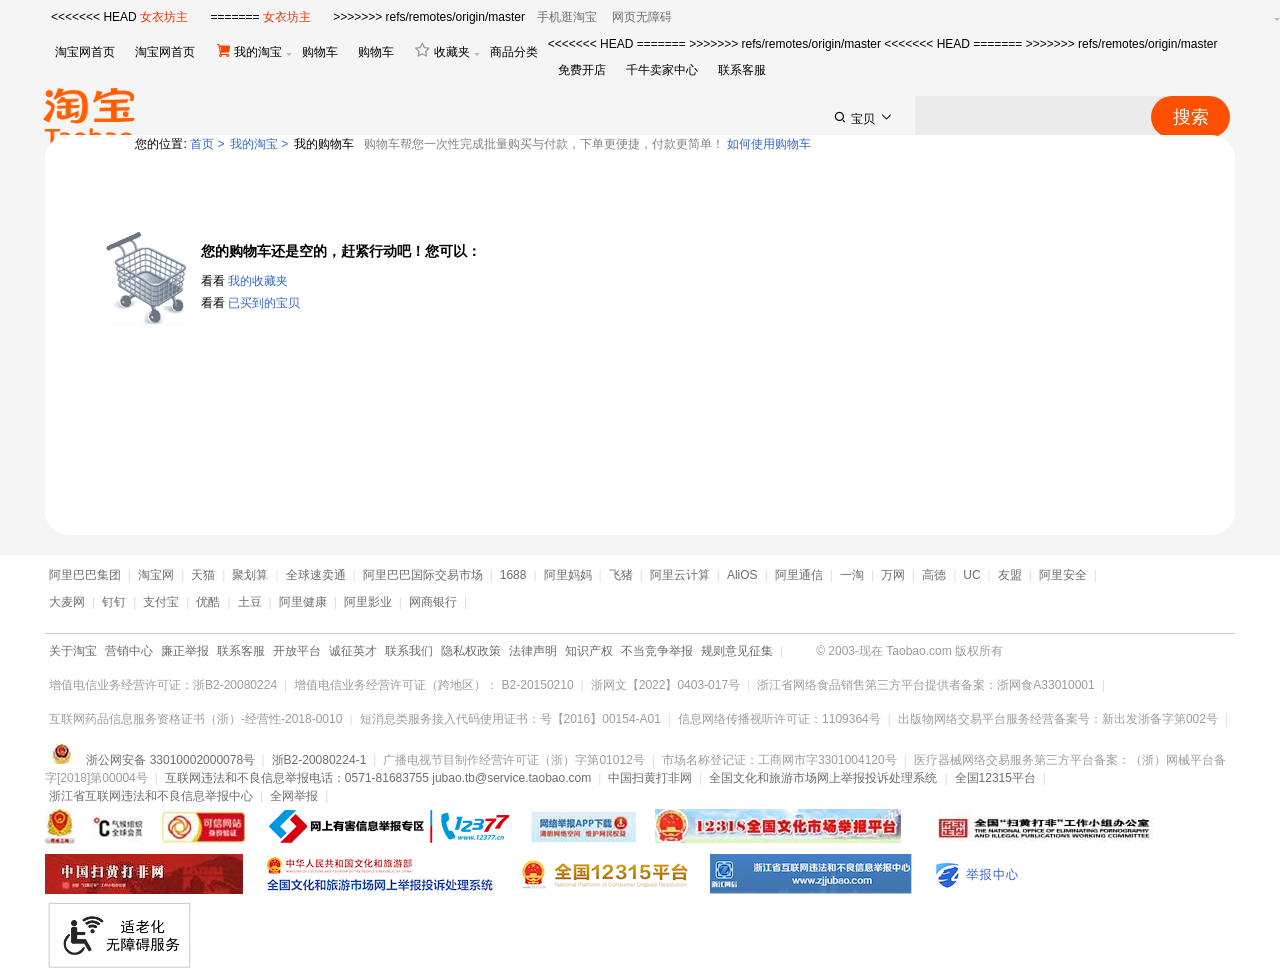
<file: src/shopping.html>
<!DOCTYPE html>
<html lang="en">

<head>
  <meta charset="UTF-8" />
  <meta http-equiv="X-UA-Compatible" content="IE=edge" />
  <meta name="viewport" content="width=device-width, initial-scale=1.0" />
  <link rel="stylesheet" href="./css/reset.css" />
  <link rel="stylesheet" href="./css/iconfont.css" />
  <link rel="stylesheet" href="./css/shopping.css" />
  <script src="./js/shopping.js" type="module"></script>
  <title>Document</title>
</head>

<body>
  <div class="header clearfix">
    <div class="reg">
<<<<<<< HEAD
      <a class="active" href="#">女衣坊主</a>
=======
      <a class="active" href="">女衣坊主</a>
>>>>>>> refs/remotes/origin/master
      <p class="dropD"></p>
    </div>
    <div class="phonetb">手机逛淘宝</div>
    <div class="webacc">网页无障碍</div>
    <ul>
<<<<<<< HEAD
      <li><a href="./index.html">淘宝网首页</a></li>
=======
      <li><a href="#">淘宝网首页</a></li>
>>>>>>> refs/remotes/origin/master
      <li>
        <span class="iconfont icon-gouwuche"></span>
        <a href="#">我的淘宝</a>
        <p class="dropD"></p>
      </li>
<<<<<<< HEAD
      <li><a href="./shopping.html">购物车</a></li>
=======
      <li><a href="#">购物车</a></li>
>>>>>>> refs/remotes/origin/master
      <li>
        <span class="iconfont icon-shoucang"></span>
        <a href="#">收藏夹</a>
        <p class="dropD"></p>
      </li>
      <li><a href="#">商品分类</a></li>
      <li><a href="#">免费开店</a></li>
      <li><a href="#">千牛卖家中心</a></li>
      <li><a href="#">联系客服</a></li>
    </ul>
  </div>

  <div class="navreg clearfix">
    <h1>
      <a href="#">
        <img src="./img/log (1).png" alt="" />
      </a>
    </h1>
    <div class="search">
      <div class="search-l">
        <span class="iconfont icon-sousuo"></span>
        <span>宝贝</span>
        <span class="iconfont icon-xiala"></span>
      </div>
      <div class="search-m">
        <div class="search-r">搜索</div>
      </div>
    </div>
  </div>

  <div class="container">
    <div id="J_Cart0" class="cart0">
      <div class="nav-tp clearfix">
        <div class="navtp-l">
          您的位置:
          <a href="#">首页 ></a>
          <a href="#">我的淘宝 ></a>
          <a href="#" style="color: #000">我的购物车</a>
        </div>
        <div class="navtp-r">
          购物车帮您一次性完成批量购买与付款，下单更便捷，付款更简单！
          <a href="#">如何使用购物车</a>
        </div>
      </div>
      <div class="nav-md">
        <div class="ctxt1">您的购物车还是空的，赶紧行动吧！您可以：</div>
        <div class="ctxt2">看看 <a href="#">我的收藏夹</a></div>
        <div class="ctxt3">看看 <a href="#">已买到的宝贝</a></div>
      </div>
      <img src="./img/douwuche.png" alt="" />
    </div>
  </div>

  <div class="tb-footer">
    <div class="tb-footer-hd">
      <p>
        <span><a href="https://www.alibabagroup.com/cn/global/home">阿里巴巴集团</a></span><b>|</b><span><a
            href="https://www.taobao.com/">淘宝网</a></span><b>|</b><span><a
            href="https://www.tmall.com/">天猫</a></span><b>|</b><span><a
            href="https://pages.tmall.com/wow/a/act/ju/dailygroup/2199/wupr?wh_pid=daily-222239">聚划算</a></span><b>|</b><span><a
            href="https://www.aliexpress.com/">全球速卖通</a></span><b>|</b><span><a
            href="https://www.alibaba.com/">阿里巴巴国际交易市场</a></span><b>|</b><span><a
            href="https://www.1688.com/">1688</a></span><b>|</b><span><a
            href="https://www.alimama.com/index.htm">阿里妈妈</a></span><b>|</b><span><a
            href="https://www.fliggy.com/">飞猪</a></span><b>|</b><span><a
            href="https://www.aliyun.com/">阿里云计算</a></span><b>|</b><span><a
            href="https://www.alios.cn/">AliOS</a></span><b>|</b><span><a
            href="https://aliqin.tmall.com/">阿里通信</a></span><b>|</b><span><a
            href="https://www.etao.com/">一淘</a></span><b>|</b><span><a
            href="https://wanwang.aliyun.com/">万网</a></span><b>|</b><span><a
            href="https://mobile.amap.com/">高德</a></span><b>|</b><span><a
            href="https://www.uc.cn/">UC</a></span><b>|</b><span><a
            href="https://www.umeng.com/">友盟</a></span><b>|</b><span><a
            href="https://s.alibaba.com/?scene=clinks">阿里安全</a></span><b>|</b><br /><span><a
            href="https://www.damai.cn/">大麦网</a></span><b>|</b><span><a
            href="https://www.dingtalk.com/?lwfrom=20150130160830727">钉钉</a></span><b>|</b><span><a
            href="https://www.alipay.com">支付宝</a></span><b>|</b><span><a
            href="https://www.youku.com/">优酷</a></span><b>|</b><span><a
            href="https://www.tudou.com/">土豆</a></span><b>|</b><span><a
            href="https://www.alihealth.cn/">阿里健康</a></span><b>|</b><span><a
            href="http://www.alibabapictures.com/simp/0-home.html">阿里影业</a></span><b>|</b><span><a
            href="https://www.mybank.cn/">网商银行</a></span><b>|</b>
      </p>
    </div>

    <div class="tb-footer-bd">
      <p>
        <span><a href="https://huodong.taobao.com/wow/tbhome/act/about-home">关于淘宝</a></span><span><a
            href="https://pro.taobao.com/index.htm">营销中心</a></span><span><a
            href="https://jubao.alibaba.com/?site=taobao">廉正举报</a></span><span><a
            href="https://consumerservice.taobao.com/">联系客服</a></span><span><a
            href="https://open.taobao.com/">开放平台</a></span><span><a
            href="https://talent.alibaba.com/">诚征英才</a></span><span><a
            href="https://consumerservice.taobao.com/contact-us">联系我们</a></span><span><a
            href="https://terms.alicdn.com/legal-agreement/terms/suit_bu1_taobao/suit_bu1_taobao201703241622_61002.html">隐私权政策</a></span><span><a
            href="https://terms.alicdn.com/legal-agreement/terms/suit_bu1_taobao/suit_bu1_taobao201811121436_80276.html">法律声明</a></span><span><a
            href="https://ipp.alibabagroup.com/">知识产权</a></span><span><a
            href="https://terms.alicdn.com/legal-agreement/terms/suit_bu1_taobao/suit_bu1_taobao202105131215_57739.html">不当竞争举报</a></span><span><a
            href="https://rule.taobao.com/rulecycle.htm?spm=a2177.7231205.1998145763.7.5a5317eaNcM6I9">规则意见征集</a></span><b>|</b><em>©
          2003-现在 Taobao.com 版权所有</em>
      </p>
      <p>
        <span>增值电信业务经营许可证：浙B2-20080224</span><b>|</b><span>增值电信业务经营许可证（跨地区）：
          B2-20150210</span><b>|</b><span>浙网文【2022】0403-017号</span><b>|</b><span>浙江省网络食品销售第三方平台提供者备案：浙网食A33010001</span><b>|</b><br />
      </p>
      <p>
        <span>互联网药品信息服务资格证书（浙）-经营性-2018-0010</span><b>|</b><span>短消息类服务接入代码使用证书：号【2016】00154-A01</span><b>|</b><span>信息网络传播视听许可证：1109364号</span><b>|</b><span>出版物网络交易平台服务经营备案号：新出发浙备字第002号</span><b>|</b>
      </p>
    </div>
    <div class="tb-footer-mn">
      <p>
        <span class="bjtu"></span>
        <span><a style="color:#6c6c6c"
            href="http://www.beian.gov.cn/portal/registerSystemInfo?recordcode=33010002000078"></span>浙公网安备
        33010002000078号
        </a>
        </span><b>|</b><span><a
            href="http://beian.miit.gov.cn/">浙B2-20080224-1</a></span><b>|</b><span>广播电视节目制作经营许可证（浙）字第01012号</span><b>|</b><span>市场名称登记证：工商网市字3301004120号</span><b>|</b><span>医疗器械网络交易服务第三方平台备案：（浙）网械平台备字[2018]第00004号</span><b>|</b><span><a
            href="mailto:jubao.tb@service.taobao.com">互联网违法和不良信息举报电话：0571-81683755
            jubao.tb@service.taobao.com</a></span><b>|</b><span><a
            href="https://www.shdf.gov.cn/">中国扫黄打非网</a></span><b>|</b><span><a
            href="https://jbts.mct.gov.cn/">全国文化和旅游市场网上举报投诉处理系统</a></span><b>|</b><span><a
            href="https://www.12315.cn/">全国12315平台</a></span><b>|</b><br><span><a
            href="http://www.zjjubao.com/">浙江省互联网违法和不良信息举报中心</a></span><b>|</b><span><a
            href="https://jubao.taobao.com/">全网举报</a></span><b>|</b><br />
      </p>
    </div>
    <div class="tb-footer-ft">
      <span class="gwc1"></span>
      <span class="gwc2"></span>
      <span class="gwc3"></span>
      <span class="gwc4"></span>
      <span class="gwc5"></span>
      <span class="gwc6"></span>
      <span class="gwc7"></span>
      <span class="gwc8"></span>
      <span class="gwc9"></span>
      <span class="gwc10"></span>
      <span class="gwc11"></span>
      <span class="gwc12"></span>
      <br>
      <span class="gwc13"></span>
    </div>
  </div>
</body>

</html>
</file>
<file: src/css/index.css>
html,
body {
  position: relative;
  height: 100%;
}
body {
  background: #eee;
  font-size: 14px;
  color: #000;
  margin: 0;
  padding: 0;
  font-size: 12px;
  font-family: 'Microsoft YaHei', tahoma, arial, 'Hiragino Sans GB', '\5b8b\4f53', sans-serif;
  text-decoration: none;
}
a {
  color: #999;
}
a:hover {
  color: #ff0036;
  text-decoration: underline;
}
.bcurl {
  background: 0 0 repeat-y url(../img/bcurl.png);
  background-size: cover;
}
.header {
  min-width: 990px;
  width: auto;
  height: 26px;
  background: #f2f2f2;
  border-bottom: 1px solid #e5e5e5;
}
.header .container {
  width: 990px;
  height: 26px;
  margin: 0 auto;
}
.header .container .hr-lf {
  float: left;
}
.header .container .hr-lf li {
  color: #999;
  font-size: 12px;
  line-height: 26px;
  padding-right: 20px;
  font-family: 'Microsoft YaHei', tahoma, arial, 'Hiragino Sans GB', '\5b8b\4f53', sans-serif;
  float: left;
}
.header .container .hr-lf li a {
  padding: 0 !important;
}
.header .container .hr-lf li a .icon-fangjian {
  color: #ff0036;
}
.header .container .hr-rg {
  float: right;
}
.header .container .hr-rg li {
  float: left;
  height: 26px;
}
.header .container .hr-rg li > a {
  display: inline-block;
  height: 26px;
  line-height: 26px;
  position: relative;
  padding: 0px 14px 0 10px;
}
.header .container .hr-rg li > a .icon-gouwuche,
.header .container .hr-rg li > a .icon-shouji {
  color: #ff0036;
}
.header .container .hr-rg li .active {
  display: inline-block;
  height: 26px;
  line-height: 26px;
  position: relative;
  padding: 0px 14px 0 10px;
}
.header .container .hr-rg li .active:hover {
  background-color: #fff;
}
.header .container .hr-rg li .active .dropD {
  position: absolute;
  right: 6px;
  top: 14px;
  width: 0;
  height: 0;
  border-width: 3px;
  border-style: solid dashed dashed;
  border-color: #bbb transparent transparent;
}
.header .container .hr-rg li .active:hover .dropD {
  transform: rotateX(180deg);
  position: absolute;
  right: 6px;
  top: 7px;
}
.header .container .hr-rg li em {
  float: left;
  color: #999;
  height: 27px;
  line-height: 27px;
  margin: 0 2px 0 5px;
}
.header .container .hr-rg .hrrg1,
.header .container .hr-rg .hrrg2 {
  position: relative;
}
.header .container .hr-rg .hrrg1 .mianinfo,
.header .container .hr-rg .hrrg2 .mianinfo {
  display: none;
  position: absolute;
  left: 0;
  top: 27px;
  width: 74px;
  background-color: #fff;
  padding: 8px 10px;
  border: 1px solid #eee;
  border-width: 0 1px 1px;
}
.header .container .hr-rg .hrrg1 .mianinfo a,
.header .container .hr-rg .hrrg2 .mianinfo a {
  display: block;
  line-height: 20px;
  color: #666;
  padding: 0;
}
.header .container .hr-rg .hrrg1 .mianinfo a:hover,
.header .container .hr-rg .hrrg2 .mianinfo a:hover {
  color: #ff0036;
  text-decoration: underline;
}
.header .container .hr-rg .hrrg1:hover .mianinfo,
.header .container .hr-rg .hrrg2:hover .mianinfo {
  display: block;
}
.header .container .hr-rg .hrrg3 {
  position: relative;
}
.header .container .hr-rg .hrrg3 .phoneicon {
  display: none;
  background-color: #fff;
}
.header .container .hr-rg .hrrg3 .phoneicon i {
  position: absolute;
  top: 8px;
  left: 34px;
  display: block;
  width: 0px;
  height: 6px;
  border: 6px solid;
  border-color: transparent transparent #fff;
}
.header .container .hr-rg .hrrg3 .phoneicon img {
  position: absolute;
  top: 27px;
  left: -52px;
  display: inline-block;
  width: 187px;
  background-color: #fff;
}
.header .container .hr-rg .hrrg3:hover .phoneicon {
  display: block;
}
.header .container .hr-rg .hrrg4 {
  position: relative;
}
.header .container .hr-rg .hrrg4 .shangjfw {
  display: none;
  position: absolute;
  top: 32px;
  left: -72px;
  width: 122px;
  margin-top: -5px;
  padding: 8px 10px;
  background: #fff;
  border: solid #eee;
  border-width: 0 1px 1px;
}
.header .container .hr-rg .hrrg4 .shangjfw .hrrgt {
  padding: 5px 0;
  line-height: 1.4;
  border-bottom: 1px dotted #827777;
}
.header .container .hr-rg .hrrg4 .shangjfw .hrrgt h3 {
  color: #666;
  font-weight: bold;
  font-size: 12px;
}
.header .container .hr-rg .hrrg4 .shangjfw .hrrgt a {
  display: inline-block;
  width: 48px;
  height: 22px;
  line-height: 22px;
  margin-right: 20px;
  color: #666;
}
.header .container .hr-rg .hrrg4 .shangjfw .hrrgt a:hover {
  color: #ff0036;
}
.header .container .hr-rg .hrrg4 .shangjfw .hrrgt .clearkj {
  margin-right: 0px;
}
.header .container .hr-rg .hrrg4 .shangjfw .hrrgt .clearkj:hover {
  color: #ff0036;
}
.header .container .hr-rg .hrrg4 .shangjfw .hrrgb {
  padding: 5px 0;
  line-height: 1.4;
  border-bottom: 1px dotted #827777;
}
.header .container .hr-rg .hrrg4 .shangjfw .hrrgb h3 {
  color: #666;
  font-weight: bold;
  font-size: 12px;
}
.header .container .hr-rg .hrrg4 .shangjfw .hrrgb a {
  display: inline-block;
  width: 80px;
  height: 22px;
  line-height: 22px;
  margin-right: 20px;
  color: #666;
}
.header .container .hr-rg .hrrg4 .shangjfw .hrrgb a:hover {
  color: #ff0036;
}
.header .container .hr-rg .hrrg4:hover .shangjfw {
  display: block;
}
.banner {
  height: 129px;
  margin: 0px auto;
  background-color: #f83c3d;
}
.banner .container {
  width: 1190px;
  height: 127px;
  margin: 0 auto;
}
.banner .container div {
  float: left;
  margin-top: 25px;
  margin-right: 2px;
}
.banner .container div:last-child {
  margin-right: 0;
}
.banner .container div img {
  width: 236px;
  height: 88px;
  border-radius: 10px;
}
.search {
  width: 1190px;
  height: 111px;
  margin: 0 auto;
  background-color: #fff;
}
.search img {
  float: left;
  width: 87px;
  height: 53px;
  margin-top: 29px;
  margin-left: 73px;
}
.search .tsrh {
  float: left;
  width: 640px;
  height: 42px;
  margin-top: 34.5px;
  margin-left: 76px;
  border-radius: 20px;
  border: 1px solid #ff0036;
}
.search .tsrh .lfsrh {
  float: left;
  width: 540px;
  height: 42px;
  padding-left: 16px;
}
.search .tsrh .lfsrh input {
  display: block;
  width: 540px;
  height: 42px;
  font-size: 12px;
  line-height: 42px;
  border: none;
  outline: none;
}
.search .tsrh .rgsrh {
  float: left;
  width: 60px;
  height: 42px;
  font-size: 20px;
  background-color: #ff0036;
  border-radius: 20px;
  padding-left: 24px;
  line-height: 42px;
}
.mainnav {
  width: 1190px;
  height: 43px;
  margin: 0 auto;
  background-color: #fff;
}
.mainnav .mainnav-lf {
  width: 65.25px;
  height: 24px;
  float: left;
  margin: 15px 0 0 18px;
  font-size: 16px;
  color: #fe0137;
}
.mainnav .mainnav-rg {
  float: left;
  height: 35px;
  margin-left: 144px;
  margin-top: 8px;
}
.mainnav .mainnav-rg li {
  float: left;
}
.mainnav .mainnav-rg li a {
  color: #000;
  font-size: 14px;
  line-height: 35px;
  margin-right: 16px;
  font-family: tahoma, arial, 'Hiragino Sans GB', '\5b8b\4f53', sans-serif;
}
.mainnav .mainnav-rg li a img {
  margin-top: 1px;
  width: 100px;
  height: 30px;
}
.homecontent {
  box-sizing: border-box;
  width: 1190px;
  height: 533px;
  background-color: #fff;
  margin: 0 auto;
  padding: 14px 24px 8px 18px;
}
.homecontent .intro {
  float: left;
}
.homecontent .intro li {
  width: 212px;
  height: 32px;
  line-height: 32px;
}
.homecontent .intro li .icon-nvzhuangneiyi,
.homecontent .intro li .icon-nanzhuang,
.homecontent .intro li .icon-xiezi,
.homecontent .intro li .icon-kouhong,
.homecontent .intro li .icon-zuanshi_o,
.homecontent .intro li .icon-shouji1,
.homecontent .intro li .icon-muying,
.homecontent .intro li .icon-miantiaomian,
.homecontent .intro li .icon-alishangchuan-,
.homecontent .intro li .icon-jiadian_fill,
.homecontent .intro li .icon-jiajujiancai,
.homecontent .intro li .icon-qiche,
.homecontent .intro li .icon-jiafangjiashi,
.homecontent .intro li .icon-yiyaobaojian,
.homecontent .intro li .icon-chabei,
.homecontent .intro li .icon-tushuyinxiang {
  color: #000;
  margin: 0 13px 0 6px;
}
.homecontent .intro li a {
  width: 28px;
  height: 19.2px;
  font-size: 14px;
  color: #666;
  font: 12px/1.5 tahoma, arial, 'Hiragino Sans GB', '\5b8b\4f53', sans-serif;
}
.homecontent .intro li i {
  font-size: 12px;
  padding: 0 8px;
}
.homecontent .contentcenter {
  float: left;
  width: 520px;
  height: 519px;
  background-color: #fff;
}
.homecontent .contentcenter .swiper {
  width: 520px;
  height: 280px;
}
.homecontent .contentcenter .swiper .swiper-slide {
  text-align: center;
  font-size: 18px;
  background: #fff;
  /* Center slide text vertically */
  display: -webkit-box;
  display: -ms-flexbox;
  display: -webkit-flex;
  display: flex;
  -webkit-box-pack: center;
  -ms-flex-pack: center;
  -webkit-justify-content: center;
  justify-content: center;
  -webkit-box-align: center;
  -ms-flex-align: center;
  -webkit-align-items: center;
  align-items: center;
}
.homecontent .contentcenter .swiper .swiper-slide img {
  display: block;
  width: 520px;
  height: 280px;
  border-radius: 10px;
  object-fit: cover;
}
.homecontent .contentcenter .carsolus-b {
  width: 520px;
  height: 235px;
  box-sizing: border-box;
  padding-top: 30px;
}
.homecontent .contentcenter .carsolus-b .swiper {
  width: 520px;
  height: 235px;
}
.homecontent .contentcenter .carsolus-b .swiper .swiper-wrapper {
  width: 520px;
  height: 235px;
}
.homecontent .contentcenter .carsolus-b .swiper .swiper-wrapper .swiper-slide {
  background: #fff;
  /* Center slide text vertically */
  display: -webkit-box;
  display: -ms-flexbox;
  display: -webkit-flex;
  display: flex;
  -webkit-box-pack: center;
  -ms-flex-pack: center;
  -webkit-justify-content: center;
  justify-content: center;
  -webkit-box-align: center;
  -ms-flex-align: center;
  -webkit-align-items: center;
  align-items: center;
}
.homecontent .contentcenter .carsolus-b .swiper .swiper-wrapper .swiper-slide img {
  display: block;
  width: 256px;
  height: 200px;
  border-radius: 12px;
  object-fit: cover;
}
.homecontent .vipcontent {
  float: left;
  width: 384px;
  height: 508px;
  border-radius: 12px;
  background-color: #f3f3f3;
  margin-left: 15px;
}
.homecontent .vipcontent .rax-view {
  height: 126px;
}
.homecontent .vipcontent .rax-view img {
  margin-top: 20px;
  margin-left: 152px;
  width: 80px;
  height: 80px;
  border-radius: 50%;
}
.homecontent .vipcontent .rax-view > div > a {
  color: #333;
  font-size: 12px;
  margin-left: 170px;
}
.homecontent .vipcontent .rex-img {
  width: 384px;
  height: 155px;
}
.homecontent .vipcontent .rex-img img {
  width: 356px;
  height: 141px;
  margin: 14px 14px 0;
}
.homecontent .vipcontent .announcement {
  width: 370px;
  height: 106px;
  margin: 27px 0 0 14px;
}
.homecontent .vipcontent .announcement .fir span:nth-child(1) {
  display: inline-block;
  color: #000;
  font-size: 14px;
  margin-right: 6px;
}
.homecontent .vipcontent .announcement .fir span:nth-child(2) {
  display: inline-block;
  color: #666;
  font-size: 14px;
  margin-bottom: 12px;
}
.homecontent .vipcontent .announcement .sec span:nth-child(1),
.homecontent .vipcontent .announcement .thr span:nth-child(1),
.homecontent .vipcontent .announcement .fur span:nth-child(1) {
  display: inline-block;
  font-size: 12px;
  padding: 3px 4px;
  border-radius: 2px;
  margin-right: 4px;
  background-color: rgba(255, 174, 174, 0.2);
  color: #fe0137;
}
.homecontent .vipcontent .announcement .sec span:nth-child(2),
.homecontent .vipcontent .announcement .thr span:nth-child(2),
.homecontent .vipcontent .announcement .fur span:nth-child(2) {
  display: inline-block;
  color: #666;
  font-size: 12px;
  margin-bottom: 8px;
}
.homecontent .vipcontent .mytao {
  width: 384px;
  height: 51px;
  margin: 20px 23px 0 32px;
  overflow: hidden;
  color: #333;
}
.homecontent .vipcontent .mytao div {
  float: left;
  width: 60px;
  height: 51px;
  margin-right: 34px;
}
.homecontent .vipcontent .mytao div a span {
  width: 22px;
  height: 21.6px;
  color: #333;
  font-size: 22px;
  margin-left: 19px;
}
.homecontent .vipcontent .mytao div a div {
  width: 60px;
  height: 18px;
  color: #333;
  font-size: 12px;
}
.homecontent .vipcontent .mytao div a div:hover {
  text-decoration: underline;
}
.cblank {
  width: 1190px;
  height: 20px;
  margin: 0 auto;
  background-color: #fff;
}
.tmallsmt {
  width: 1190px;
  height: 664.4px;
  box-sizing: border-box;
  background-color: #fff;
  margin: 0 auto;
  padding: 18px 0 0 18px;
}
.tmallsmt .icon1 {
  height: 38.4px;
  margin-bottom: 20px;
}
.tmallsmt .icon1 img {
  width: 107px;
  height: 34px;
}
.tmallsmt .product {
  width: 220px;
  height: 286.4px;
  margin-right: 12px;
  margin-bottom: 13px;
  float: left;
}
.tmallsmt .product:nth-child(5),
.tmallsmt .product:nth-child(10) {
  margin-right: 0;
}
.tmallsmt .product img {
  width: 220px;
  height: 220px;
  border-radius: 12px;
}
.tmallsmt .product p {
  height: 22px;
  width: 208px;
  margin-top: 11px;
  font-weight: 500;
  font-size: 16px;
  color: #000;
  font-family: tahoma, arial, 'Hiragino Sans GB', '\5b8b\4f53', sans-serif;
  white-space: nowrap;
  overflow: hidden;
  text-overflow: ellipsis;
}
.tmallsmt .product div {
  height: 24px;
  color: #ff5000;
  margin-top: 5px;
  font-size: 20px;
  line-height: 24px;
  font-family: tahoma, arial, 'Hiragino Sans GB', '\5b8b\4f53', sans-serif;
}
.tmallgl {
  width: 1190px;
  height: 707.4px;
  box-sizing: border-box;
  background-color: #fff;
  margin: 0 auto;
  padding: 18px 0 0 18px;
}
.tmallgl .icon1 {
  height: 38.4px;
  margin-bottom: 20px;
}
.tmallgl .icon1 img {
  width: 107px;
  height: 34px;
}
.tmallgl .product {
  width: 220px;
  height: 286.4px;
  margin-right: 12px;
  margin-bottom: 30px;
  float: left;
  position: relative;
}
.tmallgl .product:nth-child(5),
.tmallgl .product:nth-child(10) {
  margin-right: 0;
}
.tmallgl .product .biaoq {
  width: 190px;
  height: 72px;
  background-color: rgba(0, 0, 0, 0.8);
  border-radius: 0 4px 4px 0;
  position: absolute;
  bottom: 26px;
  left: 0;
}
.tmallgl .product .biaoq .jinkzj {
  float: left;
  width: 36px;
  height: 50px;
  margin-left: 15px;
  color: #fff;
  font-size: 18px;
  line-height: 25px;
  white-space: normal;
}
.tmallgl .product .biaoq .zhix {
  float: left;
  margin: 16px 20px 0;
  height: 41px;
  width: 1px;
  background-color: hsla(0, 0%, 59.2%, 0.4);
}
.tmallgl .product .biaoq div {
  float: left;
  width: 72px;
  height: 72px;
  margin: 0;
}
.tmallgl .product .biaoq div .jianh {
  color: #fff;
  width: 72px;
  height: 25px;
  font-size: 18px;
  margin-top: 13px;
}
.tmallgl .product .biaoq div .lijq {
  color: #fff;
  width: 56px;
  height: 20px;
  font-size: 14px;
  margin: 0;
}
.tmallgl .product img {
  width: 220px;
  height: 220px;
  border-radius: 18px;
  background-color: rgba(0, 0, 0, 0.02);
}
.tmallgl .product .qtu {
  width: 220px;
  height: 302px;
}
.tmallgl .product p {
  height: 22px;
  width: 208px;
  margin-top: 11px;
  font-weight: 500;
  font-size: 16px;
  color: #000;
  font-family: tahoma, arial, 'Hiragino Sans GB', '\5b8b\4f53', sans-serif;
  white-space: nowrap;
  overflow: hidden;
  text-overflow: ellipsis;
}
.tmallgl .product .haiwzg {
  font-size: 18px;
}
.tmallgl .product .jianhfq {
  font-size: 16px;
  margin-top: 4px;
}
.tmallgl .product div {
  height: 24px;
  color: #ff5000;
  margin-top: 5px;
  font-size: 20px;
  line-height: 24px;
  font-family: tahoma, arial, 'Hiragino Sans GB', '\5b8b\4f53', sans-serif;
}
.guessuk {
  width: 1190px;
  height: 664.4px;
  box-sizing: border-box;
  border-radius: 0 0 18px 18px;
  background-color: #fff;
  margin: 0 auto 50px;
  padding: 18px 0 0 18px;
}
.guessuk .icon1 h3 {
  display: inline-block;
  width: 98px;
  height: 24px;
  font-weight: 400;
  font-size: 24px;
  color: #000;
}
.guessuk .icon1 > div {
  display: inline-block;
  width: 68px;
  height: 20px;
  text-align: center;
  font-size: 14px;
  color: #fff;
  margin: 2px 0 0 6px;
  border-radius: 20px;
  background-color: #fe0137;
}
.guessuk .product {
  width: 220px;
  height: 286.4px;
  margin-right: 12px;
  margin-bottom: 13px;
  float: left;
}
.guessuk .product:nth-child(6),
.guessuk .product:nth-child(11) {
  margin-right: 0;
}
.guessuk .product img {
  width: 220px;
  height: 220px;
  border-radius: 12px;
}
.guessuk .product p {
  height: 22px;
  width: 208px;
  margin-top: 11px;
  font-weight: 500;
  font-size: 16px;
  color: #000;
  font-family: tahoma, arial, 'Hiragino Sans GB', '\5b8b\4f53', sans-serif;
  white-space: nowrap;
  overflow: hidden;
  text-overflow: ellipsis;
}
.guessuk .product div {
  height: 24px;
  color: #ff5000;
  margin-top: 5px;
  font-size: 20px;
  line-height: 24px;
  font-family: tahoma, arial, 'Hiragino Sans GB', '\5b8b\4f53', sans-serif;
}
.service {
  width: 100%;
  overflow: hidden;
  background-color: #fff;
}
.service .serverfir {
  width: 1190px;
  height: 100px;
  margin: 25px auto;
  background: url(../img/service.jpg) no-repeat;
}
.service .serverfir .footcontainer {
  display: block;
  height: 125px;
  border-bottom: 1px solid #000;
}
.service .serverfir .footcontainer a {
  float: left;
  display: block;
  width: 297px;
  height: 100px;
  text-indent: -1000em;
}
.service .serversec {
  width: 1190px;
  padding-top: 22px;
  height: 190px;
  margin: auto;
  border-top: 1px solid #ededed;
}
.service .serversec dl {
  float: left;
  width: 186px;
  padding-left: 52px;
}
.service .serversec dl:first-child {
  padding-left: 0;
}
.service .serversec dl dt {
  color: #646464;
  font-size: 16px;
  font-weight: 700;
  height: 30px;
  line-height: 30px;
  text-align: left;
}
.service .serversec dl dd {
  text-align: left;
}
.service .serversec dl dd a:hover {
  color: #999;
}
.service .serversec dl dd img {
  width: 105px;
  height: 105px;
}
.info {
  width: 100%;
  background-color: #000;
}
.info > .info1 {
  width: 1190px;
  margin: 0 auto;
}
.info > .info1 > a {
  font: 12px/1.5 tahoma, arial, 'Hiragino Sans GB', '\5b8b\4f53', sans-serif;
  color: #fff;
  line-height: 25px;
  margin-right: 3px;
  padding: 5px 0;
}
.info > .info2 {
  width: 1190px;
  margin: 0 auto;
}
.info > .info2 > a {
  color: #fff;
  line-height: 25px;
  padding: 5px 0;
  font: 12px/1.5 tahoma, arial, 'Hiragino Sans GB', '\5b8b\4f53', sans-serif;
}
.info > .info3 {
  width: 1190px;
  margin: 0 auto;
}
.info > .info3 > a {
  font: 12px/1.5 tahoma, arial, 'Hiragino Sans GB', '\5b8b\4f53', sans-serif;
  color: #a4a4a4;
  margin-right: 65px;
  line-height: 20px;
  text-align: left;
}
.info > .info3 > span {
  font: 12px/1.5 tahoma, arial, 'Hiragino Sans GB', '\5b8b\4f53', sans-serif;
  margin-right: 65px;
  line-height: 20px;
  color: #a4a4a4;
  text-align: left;
}
.info > .info4 {
  width: 1190px;
  margin: 0 auto;
}
.info > .info4 > span {
  margin-right: 65px;
  line-height: 20px;
  text-align: left;
  color: #a4a4a4;
  font-size: 12px;
  font-family: 'Microsoft YaHei', tahoma, arial, 'Hiragino Sans GB', '\5b8b\4f53', sans-serif;
}
.info > .info4 > a {
  color: #a4a4a4;
  margin-right: 65px;
  line-height: 20px;
  text-align: left;
  font-size: 12px;
  font-family: 'Microsoft YaHei', tahoma, arial, 'Hiragino Sans GB', '\5b8b\4f53', sans-serif;
}
.info > .info5 {
  width: 1190px;
  margin: 0 auto;
}
.info > .info5 > a {
  color: #a4a4a4;
  margin-right: 65px;
}
.info > .info5 > span {
  line-height: 20px;
  text-align: left;
  color: #a4a4a4;
  font-size: 12px;
  font-family: 'Microsoft YaHei', tahoma, arial, 'Hiragino Sans GB', '\5b8b\4f53', sans-serif;
}
.info > .info6 {
  width: 1190px;
  margin: 0 auto;
}
.info > .info6 > span {
  line-height: 20px;
  text-align: left;
  color: #a4a4a4;
  font-size: 12px;
  font-family: 'Microsoft YaHei', tahoma, arial, 'Hiragino Sans GB', '\5b8b\4f53', sans-serif;
}
.info > .info7 {
  width: 1190px;
  margin: 0 auto;
}
.info > .info7 > a {
  color: #a4a4a4;
  margin-right: 65px;
}
.info > .info7 > span {
  margin-right: 65px;
  line-height: 20px;
  text-align: left;
  color: #a4a4a4;
  font-size: 12px;
  font-family: 'Microsoft YaHei', tahoma, arial, 'Hiragino Sans GB', '\5b8b\4f53', sans-serif;
}
.info > .info8 {
  width: 1190px;
  margin: 0 auto;
}
.info > .info8 > b {
  display: block;
  color: #686868;
  font-weight: normal;
  line-height: 20px;
  text-align: left;
  font-size: 12px;
  font-family: 'Microsoft YaHei', tahoma, arial, 'Hiragino Sans GB', '\5b8b\4f53', sans-serif;
}
.info > .info9 {
  width: 1190px;
  margin: 20px auto;
}
.info > .info9 > a {
  margin-right: 55px;
}
.info > .info9 > a:last-child {
  display: block;
  width: 1190px;
  text-align: center;
}
.info > .info9 > a:last-child > img {
  width: 146px;
  height: 71px;
  border: 0;
  background-color: #fff;
  text-align: left;
}
</file>
<file: src/css/iconfont.css>
@font-face {
    font-family: 'iconfont';
    /* Project id 3468152 */
    src: url('../font/iconfont.woff2?t=1655882080412') format('woff2'), url('../font/iconfont.woff?t=1655882080412') format('woff'), url('../font/iconfont.ttf?t=1655882080412') format('truetype');
}

.iconfont {
    font-family: 'iconfont' !important;
    font-size: 16px;
    font-style: normal;
    -webkit-font-smoothing: antialiased;
    -moz-osx-font-smoothing: grayscale;
}

.icon-qr-code:before {
    content: '\e68d';
}

.icon-qrcode:before {
    content: '\e86f';
}

.icon-xiangxia:before {
    content: '\e60f';
}

.icon-xiangshang:before {
    content: '\e610';
}

.icon-gouwuche2:before {
    content: '\e611';
}

.icon-xiangxia1:before {
    content: '\e771';
}

.icon-rmb:before {
    content: '\e7d8';
}

.icon-shijian:before {
    content: '\e64d';
}

.icon-xingxing:before {
    content: '\e70b';
}

.icon-yuandian:before {
    content: '\e62f';
}

.icon-juhuasuan:before {
    content: '\e60e';
}

.icon-fangdajing:before {
    content: '\e63d';
}

.icon-xiala:before {
    content: '\e6b9';
}

.icon-sousuo:before {
    content: '\eafe';
}

.icon-zhifubaozhifu:before {
    content: '\e612';
}

.icon-weibo:before {
    content: '\e630';
}

.icon-wodezhanghu:before {
    content: '\e639';
}

.icon-mima:before {
    content: '\e8b2';
}

.icon-peizhitubiaosvg-:before {
    content: '\e656';
}

.icon-taobaowang:before {
    content: '\e60a';
}

.icon-taobao:before {
    content: '\e60b';
}

.icon-jiajujiancai:before {
    content: '\e600';
}

.icon-nvzhuangneiyi:before {
    content: '\e601';
}

.icon-jiafangjiashi:before {
    content: '\e602';
}

.icon-yiyaobaojian:before {
    content: '\e603';
}

.icon-tushuyinxiang:before {
    content: '\e604';
}

.icon-nanzhuang:before {
    content: '\e605';
}

.icon-31dianpu:before {
    content: '\e606';
}

.icon-shoucang:before {
    content: '\e666';
}

.icon-shouji:before {
    content: '\e692';
}

.icon-muying:before {
    content: '\e7b4';
}

.icon-xiezi:before {
    content: '\e638';
}

.icon-chabei:before {
    content: '\e607';
}

.icon-fangjian:before {
    content: '\e617';
}

.icon-miantiaomian:before {
    content: '\e60c';
}

.icon-alishangchuan-:before {
    content: '\e608';
}

.icon-zuanshi_o:before {
    content: '\eb70';
}

.icon-qiche:before {
    content: '\ec6d';
}

.icon-shouji1:before {
    content: '\e66a';
}

.icon-gouwuche:before {
    content: '\e62b';
}

.icon-wodezuji:before {
    content: '\e614';
}

.icon-jiadian_fill:before {
    content: '\e60d';
}

.icon-handbag:before {
    content: '\e8bb';
}

.icon-kouhong:before {
    content: '\e609';
}
</file>
<file: src/css/login.css>
body {
  box-sizing: border-box;
  color: #666;
  font: 12px/1.5 Microsoft YaHei, tahoma, arial, Hiragino Sans GB, '\5B8B\4F53', sans-serif;
}
header {
  width: 1200px;
  height: 88px;
  box-sizing: border-box;
  padding: 22px 0;
  margin: 0 auto;
}
header .hdrlf {
  float: left;
  width: 72px;
  height: 45px;
}
header .hdrlf img {
  width: 100%;
}
header .hdrrg {
  float: right;
  width: 126px;
  height: 42px;
  color: #666;
}
header .hdrrg a {
  display: block;
  margin-bottom: 3px;
}
header .hdrrg a:hover {
  color: #f40;
}
header .hdrrg a .icon-peizhitubiaosvg- {
  font-size: 16px;
  color: #f40;
}
.navbar {
  width: 100%;
  height: 600px;
  background: url('../img/bannerimg.jpg') no-repeat 50% / cover;
}
.navbar .navbc {
  width: 1200px;
  height: 600px;
  margin: 0 auto;
}
.navbar .navbc a {
  display: inline-block;
  width: 630px;
  height: 440px;
  margin: 80px;
}
.navbar .navbc .logx {
  display: inline-block;
  width: 350px;
  height: 350px;
  vertical-align: top;
  margin-top: 110px;
  padding: 25px 25px 23px;
  background-color: #fff;
  position: relative;
}
.navbar .navbc .logx .icon-qr-code {
  position: absolute;
  right: 5px;
  top: 5px;
  font-size: 52px;
  line-height: 52px;
  cursor: pointer;
  color: #f40;
}
.navbar .navbc .logx .login-tip {
  position: absolute;
  top: 5px;
  right: 58px;
  width: 106px;
  height: 28px;
  box-sizing: border-box;
  padding: 5px 10px;
  border: 1px solid #f3d995;
  background: #fefcee;
}
.navbar .navbc .logx .login-tip .poptip {
  position: relative;
}
.navbar .navbc .logx .login-tip .poptip .poptip-arrow {
  position: absolute;
  top: 3px;
  right: -21px;
  width: 0px;
  height: 0px;
  border: 5px solid;
  border-color: transparent transparent transparent #f3d995;
}
.navbar .navbc .logx .login-tip .poptip .poptip-content {
  color: #ff9000;
  font-size: 12px;
  font-weight: 400;
  box-sizing: border-box;
  line-height: 16px;
}
.navbar .navbc .logx .logmethod {
  width: 300px;
  height: 27px;
  margin: 4px 0 20px;
}
.navbar .navbc .logx .logmethod > span {
  display: inline-block;
  font-size: 16px;
  color: #3c3c3c;
  margin: 9px 10px 0 0;
  width: 64px;
  height: 18px;
  font-weight: 700;
}
.navbar .navbc .logx .logmethod .active {
  padding-bottom: 8px;
  border-bottom: 2px solid #000;
}
.navbar .navbc .logx .lgm1 {
  width: 300px;
  height: 42px;
  margin-bottom: 20px;
  box-sizing: border-box;
  border: 1px solid #ccc;
}
.navbar .navbc .logx .lgm1 .lgm1con {
  display: inline-block;
  width: 40px;
  height: 40px;
  background-color: #ccc;
}
.navbar .navbc .logx .lgm1 .lgm1con .icon-wodezhanghu {
  width: 40px;
  padding-left: 8px;
  font-size: 24px;
  line-height: 40px;
  color: #fff;
}
.navbar .navbc .logx .lgm1 > input {
  width: 240px;
  padding-left: 10px;
  height: 40px;
  line-height: 40px;
  font-size: 14px;
  vertical-align: top;
}
.navbar .navbc .logx .lgm2 {
  width: 300px;
  height: 42px;
  margin-bottom: 20px;
  box-sizing: border-box;
  border: 1px solid #ccc;
}
.navbar .navbc .logx .lgm2 .lgm2con {
  display: inline-block;
  width: 40px;
  height: 40px;
  background-color: #ccc;
}
.navbar .navbc .logx .lgm2 .lgm2con .icon-mima {
  width: 40px;
  padding-left: 8px;
  font-size: 24px;
  line-height: 40px;
  color: #fff;
}
.navbar .navbc .logx .lgm2 > input {
  width: 240px;
  padding-left: 10px;
  height: 40px;
  line-height: 40px;
  font-size: 14px;
  vertical-align: top;
}
.navbar .navbc .logx .lgm3 {
  width: 300px;
  height: 42px;
  box-sizing: border-box;
  margin-bottom: 16px;
  text-align: center;
  line-height: 42px;
  outline: none;
  color: #fff;
  cursor: pointer;
  background: #f40;
  border-color: #f40;
  font-size: 16px;
}
.navbar .navbc .logx .lgm4 {
  width: 300px;
  height: 42px;
}
.navbar .navbc .logx .lgm4 > span {
  line-height: 42px;
  color: #6c6c6c;
  margin-left: 5px;
  font-size: 12px;
}
.navbar .navbc .logx .lgm5 {
  width: 300px;
  height: 18px;
  margin-top: 16px;
  text-align: right;
}
.navbar .navbc .logx .lgm5 > a {
  margin: 0;
  height: 18px;
  width: 60px;
  font-size: 12px;
  margin-left: 10px;
  color: #6c6c6c;
}
.footer {
  width: 1200px;
  height: 243px;
  color: #666;
  margin: 60px auto 0;
  font-size: 12px;
  padding: 7px 0 9px;
  border-top: 1px solid #ddd;
}
.footer .footer-hd {
  width: 1200px;
  height: 36px;
}
.footer .footer-hd > p {
  width: 1200px;
  height: 27px;
  box-sizing: border-box;
  color: #666;
  margin-bottom: 8px;
  padding-bottom: 8px;
  line-height: 27px;
  border-bottom: 1px solid #ddd;
  overflow: hidden;
}
.footer .footer-hd > p > a,
.footer .footer-hd > p > b {
  display: inline;
  margin: 0 4px;
  white-space: nowrap;
  color: #6c6c6c;
}
.footer .footer-bd {
  width: 1200px;
  color: #666;
  font-size: 12px;
}
.footer .footer-bd p {
  height: 26px;
  padding-bottom: 8px;
}
.footer .footer-bd p span {
  display: inline-block;
  height: 16px;
  line-height: 16px;
  color: #6c6c6c;
  margin: 0 4px;
}
.footer .footer-bd p span a {
  height: 16px;
  color: #6c6c6c;
  margin: 0 4px;
  font-style: 12px;
}
.footer .footer-bd p b {
  display: inline;
  margin: 0 4px;
  white-space: nowrap;
  color: #6c6c6c;
}
.footer .footer-bd p em {
  display: inline-block;
  height: 16px;
  line-height: 16px;
  color: #9c9c9c;
  margin-left: 30px;
}
.footer .footer-mt {
  width: 1200px;
  height: 44px;
  padding-bottom: 8px;
}
.footer .footer-mt p span {
  color: #9c9c9c;
}
.footer .footer-mt p span a {
  height: 16px;
  font-size: 12px;
  margin: 0 4px;
  color: #6c6c6c;
}
.footer .footer-mt p b {
  height: 16px;
  line-height: 16px;
  margin: 0 3px;
  color: #ddd;
  font-size: 12px;
}
</file>
<file: src/css/register.css>
body {
  width: 1519.2px;
  box-sizing: border-box;
  height: 700px;
  color: #000;
  font: 12px/1.5 tahoma, arial, 'Hiragino Sans GB', '\5b8b\4f53', sans-serif;
}
.header {
  width: 990px;
  height: 35px;
  margin: 0 auto;
  background-color: #f5f5f5;
}
.header .reg {
  float: left;
  padding: 0 6px;
}
.header .reg > a {
  display: inline-block;
  width: 60px;
  height: 35px;
  line-height: 35px;
  margin-right: 7px;
  color: #6c6c6c;
}
.header .reg > a:last-child {
  width: 48px;
}
.header .reg .active {
  color: #f22e00;
}
.header .phonetb,
.header .webacc {
  display: inline-block;
  width: 60px;
  height: 35px;
  line-height: 35px;
  padding: 0 6px;
  color: #6c6c6c;
}
.header ul {
  float: right;
}
.header ul li {
  float: left;
  padding: 0 10px;
  position: relative;
}
.header ul li .icon-gouwuche {
  color: #f40;
}
.header ul li .icon-shoucang {
  color: #9c9c9c;
  font-weight: 900;
}
.header ul li a {
  display: inline-block;
  height: 35px;
  text-align: center;
  line-height: 35px;
}
.header ul li .dropD {
  position: absolute;
  right: 0px;
  top: 18px;
  width: 0;
  height: 0;
  border-width: 3px;
  border-style: solid dashed dashed;
  border-color: #bbb transparent transparent;
}
.header ul li:hover .dropD {
  transform: rotateX(180deg);
  position: absolute;
  right: 0px;
  top: 8px;
}
.navreg {
  width: 990px;
  height: 83px;
  margin: 0 auto;
  padding: 20px 0;
  color: #3c3c3c;
}
.navreg h1 {
  float: left;
  width: 106px;
  height: 43px;
  position: relative;
}
.navreg h1 .icon-taobaowang {
  position: absolute;
  top: -12px;
  font-size: 36px;
  font-weight: 400;
  color: #ff4001;
}
.navreg h1 .icon-taobao {
  position: absolute;
  top: -2px;
  font-size: 50px;
  font-weight: 400;
  color: #ff4001;
}
.navreg h2 {
  float: left;
  height: 43px;
  line-height: 43px;
  margin-left: 8px;
  font-size: 22px;
  font-family: '\5FAE\8F6F\96C5\9ED1', '\534E\6587\7EC6\9ED1', '\9ED1\4F53', arial;
  font-weight: 400;
  vertical-align: middle;
}
.container {
  width: 990px;
  height: 458px;
  margin: 0 auto;
  padding: 50px 0 0;
  border-bottom: 1px solid #ddd;
}
.container .cblank {
  width: 990px;
  height: 83px;
  box-sizing: border-box;
  padding: 20px 0;
}
.container .reg-form {
  width: 380px;
  height: 305px;
  margin: 10px auto 0;
}
.container .reg-form .tel {
  width: 380px;
  height: 36px;
}
.container .reg-form .tel .cot1 {
  float: left;
  font-size: 14px;
  margin-right: 4px;
  color: #111;
  height: 36px;
  line-height: 36px;
}
.container .reg-form .tel .telp {
  float: left;
  width: 308px;
  height: 34px;
  min-height: 34px;
  border: 1px solid #d6d6d6;
  border-radius: 3px;
}
.container .reg-form .tel .telp .area {
  display: inline-block;
  width: 127px;
  height: 34px;
  box-sizing: border-box;
  padding: 0 10px;
  line-height: 34px;
  font-size: 14px;
  color: #000;
  border-right: 1px solid #d6d6d6;
}
.container .reg-form .yanzm {
  width: 380px;
  height: 36px;
  margin-top: 20px;
}
.container .reg-form .yanzm .cot2 {
  float: left;
  font-size: 14px;
  margin-right: 4px;
  color: #111;
  width: 57.6px;
  height: 36px;
  text-align: right;
  line-height: 36px;
}
.container .reg-form .yanzm .yanzem {
  float: left;
  width: 308px;
  height: 34px;
  min-height: 34px;
  border: 1px solid #d6d6d6;
  border-radius: 3px;
}
.container .reg-form .yanzm .yanzem input {
  float: left;
  width: 231px;
  height: 30px;
  text-indent: 3px;
  line-height: 30px;
  padding: 2px 0 2px 0;
}
.container .reg-form .yanzm .yanzem .yanzzm {
  float: left;
  width: 72px;
  height: 30px;
  line-height: 30px;
  color: #ff5000;
  font-size: 14px;
  padding: 2px 0 2px 0;
}
.container .reg-form .btn {
  width: 310px;
  height: 36px;
  margin: 50px auto 60px;
  box-sizing: border-box;
  margin-left: 60px;
  opacity: 0.5;
  border-radius: 3px;
  background-image: linear-gradient(90deg, #f90, #ff5000);
}
.container .reg-form .btn a {
  width: 320px;
  height: 36px;
}
.container .reg-form .btn a span {
  display: block;
  width: 100%;
  color: #fff;
  text-align: center;
  line-height: 36px;
}
.container .reg-form .regcon {
  width: 310px;
  height: 34px;
  margin: 0 60px;
}
.container .reg-form .regcon input {
  display: inline-block;
  vertical-align: top;
  width: 14px;
}
.container .reg-form .regcon p {
  display: inline-block;
  width: 285px;
  height: 34px;
  color: #666;
  font-size: 13px;
  margin-left: 5px;
  margin-bottom: 50px;
  line-height: 16px;
}
.container .reg-form .regcon p > a {
  font-size: 13px;
  color: #ff5000;
}
.container .reg-form .regcon > a {
  display: inline-block;
  width: 310px;
  text-align: right;
  font-size: 12px;
  color: #ff5000;
}
.footer {
  width: 990px;
  margin: 0 auto;
}
.footer .footer-hd p {
  height: 27px;
  margin-bottom: 8px;
  line-height: 27px;
  border-bottom: 1px solid #ddd;
}
.footer .footer-hd p a {
  float: left;
  color: #6c6c6c;
  line-height: 27px;
  margin: 0 4px;
}
.footer .footer-hd p b {
  float: left;
  margin: 0 3px;
  font-weight: 400;
  color: #ddd;
}
.footer .footer-bd p:nth-child(1) {
  height: 27px;
  line-height: 27px;
}
.footer .footer-bd p:nth-child(1) a {
  float: left;
  color: #6c6c6c;
  line-height: 27px;
  margin: 0 4px;
}
.footer .footer-bd p:nth-child(1) em {
  float: left;
  color: #9c9c9c;
  line-height: 27px;
  margin-left: 30px;
}
.footer .footer-bd p:nth-child(2) {
  height: 27px;
  line-height: 27px;
  margin-bottom: 8px;
}
.footer .footer-bd p:nth-child(2) span {
  float: left;
  line-height: 27px;
  color: #9c9c9c;
}
.footer .footer-bd p:nth-child(2) span a {
  line-height: 27px;
  color: #000;
}
.footer .footer-bd p:nth-child(2) b {
  float: left;
  line-height: 27px;
  color: #ddd;
  margin: 0 3px;
}
.footer .footer-toy {
  height: 5px;
}
</file>
<file: src/css/shopping.css>
body {
  box-sizing: border-box;
  background-color: #f5f5f5;
  font: 12px/1.5 tahoma, arial, 'Hiragino Sans GB', '\5b8b\4f53', sans-serif;
}
.header {
  width: 1190px;
  height: 35px;
  margin: 0 auto;
  background-color: #f5f5f5;
}
.header .reg {
  float: left;
  padding: 0 6px;
}
.header .reg .dropD {
  position: absolute;
  right: 0px;
  top: 18px;
  width: 0;
  height: 0;
  border-width: 3px;
  border-style: solid dashed dashed;
  border-color: #bbb transparent transparent;
}
.header .reg:hover .dropD {
  transform: rotateX(180deg);
  position: absolute;
  right: 0px;
  top: 8px;
}
.header .reg > a {
  display: inline-block;
  width: 60px;
  height: 35px;
  line-height: 35px;
  margin-right: 7px;
  color: #6c6c6c;
}
.header .reg > a:last-child {
  width: 48px;
}
.header .reg .active {
  color: #f22e00;
}
.header .phonetb,
.header .webacc {
  display: inline-block;
  width: 60px;
  height: 35px;
  line-height: 35px;
  padding: 0 6px;
  color: #6c6c6c;
}
.header ul {
  float: right;
}
.header ul li {
  float: left;
  padding: 0 10px;
  position: relative;
}
.header ul li .icon-gouwuche {
  color: #f40;
}
.header ul li .icon-shoucang {
  color: #9c9c9c;
  font-weight: 900;
}
.header ul li a {
  display: inline-block;
  height: 35px;
  text-align: center;
  line-height: 35px;
}
.header ul li .dropD {
  position: absolute;
  right: 0px;
  top: 18px;
  width: 0;
  height: 0;
  border-width: 3px;
  border-style: solid dashed dashed;
  border-color: #bbb transparent transparent;
}
.header ul li:hover .dropD {
  transform: rotateX(180deg);
  position: absolute;
  right: 0px;
  top: 8px;
}
.navreg {
  width: 1190px;
  height: 80px;
  margin: 0 auto;
  color: #000;
  box-sizing: border-box;
  padding: 11px 0;
}
.navreg > h1 {
  float: left;
}
.navreg > h1 > a {
  width: 142px;
  height: 58px;
  margin-left: -2px;
  padding-top: 58px;
}
.navreg > h1 > a > img {
  height: 58px;
}
.navreg .search {
  width: 424px;
  height: 42px;
  line-height: 42px;
  margin-top: 8px;
  float: right;
}
.navreg .search .search-l {
  float: left;
  width: 104px;
  height: 42px;
  color: #000;
  text-align: center;
  border-radius: 21px 0 0 21px;
  background-color: #f5f5f5;
  font-size: 12px;
}
.navreg .search .search-m {
  float: left;
  width: 315px;
  height: 42px;
  background-color: #ebebeb;
  border-radius: 0 21px 21px 0;
}
.navreg .search .search-m .search-r {
  float: right;
  width: 79px;
  height: 42px;
  border-radius: 21px;
  font-size: 18px;
  line-height: 42px;
  text-align: center;
  background-color: #ff5000;
  color: #fff;
  margin-left: 2px;
}
.container {
  width: 1190px;
  min-height: 400px;
  margin: 20px auto;
  border-radius: 24px;
  background-color: #fff;
  position: relative;
}
.container .cart0 .nav-tp {
  width: 1142px;
  height: 18px;
  margin: 20px 24px 10px;
}
.container .cart0 .nav-tp .navtp-l {
  float: left;
  height: 18px;
  font-size: 12px;
  color: #000;
}
.container .cart0 .nav-tp .navtp-l > a {
  color: #3366cc;
  padding-right: 2px;
}
.container .cart0 .nav-tp .navtp-r {
  float: right;
  height: 18px;
  color: #808080;
}
.container .cart0 .nav-tp .navtp-r > a {
  color: #3366cc;
}
.container .cart0 .nav-md {
  width: 1034px;
  height: 72px;
  margin: 88px 0 100px 156px;
}
.container .cart0 .nav-md .ctxt1 {
  height: 20px;
  margin-bottom: 10px;
  font-size: 14px;
  color: #000;
  font-family: arial;
  font-weight: 700;
}
.container .cart0 .nav-md .ctxt2,
.container .cart0 .nav-md .ctxt3 {
  height: 20px;
  line-height: 20px;
  margin-bottom: 2px;
}
.container .cart0 .nav-md .ctxt2 > a,
.container .cart0 .nav-md .ctxt3 > a {
  color: #36c;
}
.container .cart0 img {
  position: absolute;
  top: 95px;
  left: 51px;
}
.container .cart {
  min-height: 400px;
  background-color: #fff;
  border-radius: 24px;
  overflow: hidden;
}
.container .cart .cart-filter-bar {
  overflow: hidden;
  font-size: 12px;
  position: relative;
  height: 72px;
  padding: 0 18px;
  border-bottom: 1px solid #e6e6e6;
}
.container .cart .cart-filter-bar .switch-cart {
  overflow: hidden;
  color: #000;
  font-size: 18px;
  font-weight: 600;
  height: 72px;
  line-height: 72px;
}
.container .cart .cart-filter-bar .cart-sum {
  position: absolute;
  right: 18px;
  top: 0;
  height: 72px;
  line-height: 72px;
  font-size: 14px;
}
.container .cart .cart-filter-bar .cart-sum .pay-text {
  position: relative;
  top: -2px;
}
.container .cart .cart-filter-bar .cart-sum .price {
  font-family: Arial, Verdana;
  font-weight: 400;
  margin-right: 12px;
  font-size: 22px;
  color: #ff5000;
}
.container .cart .cart-filter-bar .cart-sum .price em {
  font-family: Verdana, Arial;
  padding-left: 2px;
  font-weight: 500;
}
.container .cart .cart-filter-bar .cart-sum .price em .total-symbol {
  font-size: 12px;
  font-weight: 400;
}
.container .cart .cart-filter-bar .cart-sum .submit-btn {
  display: inline-block;
  width: 74px;
  height: 42px;
  line-height: 42px;
  border-radius: 21px;
  text-align: center;
  text-decoration: none;
  position: relative;
  top: -2px;
  font-size: 16px;
  background: #aaa;
  color: #fff;
  cursor: not-allowed;
}
.container .cart .cart-main {
  min-height: 210px;
}
.container .cart .cart-main .cart-table-th {
  overflow: hidden;
  height: 50px;
  line-height: 50px;
  color: #3c3c3c;
  font-weight: 700;
}
.container .cart .cart-main .cart-table-th .wp {
  width: 1190px;
  margin: 0 auto;
}
.container .cart .cart-main .cart-table-th .wp .th {
  float: left;
}
.container .cart .cart-main .cart-table-th .wp .th-chk {
  width: 50px;
  font-size: 12px;
  text-align: left;
  position: relative;
  height: 50px;
}
.container .cart .cart-main .cart-table-th .wp .th-chk .select-all {
  cursor: pointer;
  _margin-top: -2px;
}
.container .cart .cart-main .cart-table-th .wp .th-chk .J_SelectAll {
  position: absolute;
  left: 8px;
  top: 0;
  width: 80px;
  font-size: 13px;
}
.container .cart .cart-main .cart-table-th .wp .th-chk .J_SelectAll .cart-checkbox {
  font-size: 13px;
  position: relative;
  display: inline-block;
  width: 15px;
  height: 15px;
  overflow: hidden;
  vertical-align: middle;
  margin: -1px 0 0 15px;
  margin-top: -4px;
}
.container .cart .cart-main .cart-table-th .wp .th-chk .J_SelectAll .cart-checkbox label {
  background-image: url(//gw.alicdn.com/imgextra/i2/O1CN019PUMYa26wYk2m8Sz2_!!6000000007726-2-tps-36-36.png);
  background-repeat: no-repeat;
  background-size: cover;
  position: relative;
  z-index: 1;
  float: left;
  width: 15px;
  height: 15px;
  background-position: 0 0;
  line-height: 200em;
  overflow: hidden;
  cursor: pointer;
}
.container .cart .cart-main .cart-table-th .wp .th-chk .J_SelectAll .cart-checkbox input {
  position: absolute;
  z-index: 0;
  left: 1px;
  top: 2px;
}
.container .cart .cart-main .cart-table-th .wp .th-item {
  width: 342px;
}
.container .cart .cart-main .cart-table-th .wp .th-item .td-inner {
  padding: 0 0 0 10px;
  font-size: 13px;
  padding-left: 117px;
}
.container .cart .cart-main .cart-table-th .wp .th-info {
  width: 212px;
  padding-right: 42px;
}
.container .cart .cart-main .cart-table-th .wp .th-info .td-inner {
  padding: 0 0 0 10px;
  font-size: 13px;
}
.container .cart .cart-main .cart-table-th .wp .th-price {
  width: 130px;
}
.container .cart .cart-main .cart-table-th .wp .th-price .td-inner {
  padding: 0 0 0 10px;
  font-size: 13px;
}
.container .cart .cart-main .cart-table-th .wp .th-amount {
  width: 120px;
}
.container .cart .cart-main .cart-table-th .wp .th-amount .td-inner {
  padding: 0 0 0 10px;
  font-size: 13px;
}
.container .cart .cart-main .cart-table-th .wp .th-sum {
  width: 140px;
}
.container .cart .cart-main .cart-table-th .wp .th-sum .td-inner {
  padding: 0;
  font-size: 13px;
}
.container .cart .cart-main .cart-table-th .wp .th-op {
  width: 72px;
  padding: 0 0 0 30px;
}
.container .cart .cart-main .cart-table-th .wp .th-op .td-inner {
  padding: 0;
  font-size: 13px;
}
.container .cart .cart-main .cart-table-th .wp .hidden {
  display: none;
}
.container .cart .cart-main .cart-table-th .wp .hidden .td-inner {
  padding: 0 0 0 10px;
  font-size: 13px;
}
.container .cart .cart-main #J_OrderList #J_OrderHolder_s_2206604872698_1 {
  height: auto;
}
.container .cart .cart-main #J_OrderList #J_OrderHolder_s_2206604872698_1 .order-body {
  margin-bottom: 15px;
}
.container .cart .cart-main #J_OrderList #J_OrderHolder_s_2206604872698_1 .order-body .shop {
  position: relative;
  height: 38px;
  background: #fff;
  overflow: hidden;
}
.container .cart .cart-main #J_OrderList #J_OrderHolder_s_2206604872698_1 .order-body .shop .shop-info {
  position: relative;
  z-index: 2;
  line-height: 38px;
  padding-left: 15px;
}
.container .cart .cart-main #J_OrderList #J_OrderHolder_s_2206604872698_1 .order-body .shop .shop-info .cart-checkbox {
  position: relative;
  display: inline-block;
  *float: left;
  width: 15px;
  height: 15px;
  overflow: hidden;
  vertical-align: text-bottom;
}
.container .cart .cart-main #J_OrderList #J_OrderHolder_s_2206604872698_1 .order-body .shop .shop-info .cart-checkbox label {
  background-image: url(//gw.alicdn.com/imgextra/i2/O1CN019PUMYa26wYk2m8Sz2_!!6000000007726-2-tps-36-36.png);
  background-repeat: no-repeat;
  background-size: cover;
  position: relative;
  z-index: 1;
  float: left;
  width: 15px;
  height: 15px;
  background-position: 0 0;
  line-height: 200em;
  overflow: hidden;
  cursor: pointer;
}
.container .cart .cart-main #J_OrderList #J_OrderHolder_s_2206604872698_1 .order-body .shop .shop-info .cart-checkbox .J_CheckBoxShop {
  font-size: 100%;
  position: absolute;
  z-index: 0;
  left: 2px;
  top: 2px;
}
.container .cart .cart-main #J_OrderList #J_OrderHolder_s_2206604872698_1 .order-body .shop .shop-info .shop-img {
  border: 0;
  display: inline-block;
  vertical-align: middle;
  margin: -6px 6px 0 0;
  height: 19px;
}
.container .cart .cart-main #J_OrderList #J_OrderHolder_s_2206604872698_1 .order-body .shop .shop-info a {
  color: #3c3c3c;
}
.container .cart .cart-main #J_OrderList #J_OrderHolder_s_2206604872698_1 .order-body .shop .shop-info .ww-light {
  overflow: hidden;
  margin-left: 15px;
}
.container .cart .cart-main #J_OrderList #J_OrderHolder_s_2206604872698_1 .order-body .shop .shop-info .ww-light a {
  cursor: pointer;
  color: #3c3c3c;
  display: inline-block;
  vertical-align: text-bottom;
  text-decoration: none !important;
  width: 20px;
  height: 20px;
  zoom: 1;
  background-position: -80px 0;
  background-image: -webkit-image-set(url(//gtd.alicdn.com/tps/i1/T15AD7FFFaXXbJnvQ_-130-60.gif) 1x, url(//gtd.alicdn.com/tps/i4/T1Rsz7FPJaXXbZhKn7-520-240.gif) 4x);
}
.container .cart .cart-main #J_OrderList #J_OrderHolder_s_2206604872698_1 .order-body .shop .shop-info .ww-light a span {
  display: none;
}
.container .cart .cart-main #J_OrderList #J_OrderHolder_s_2206604872698_1 .order-body .order-content {
  border: 1px solid #f5f5f5;
  background-color: #f5f5f5;
  -webkit-border-radius: 18px;
  -moz-border-radius: 18px;
  -ms-border-radius: 18px;
  border-radius: 18px;
  margin: 0 24px;
  overflow: hidden;
}
.container .cart .cart-main #J_OrderList #J_OrderHolder_s_2206604872698_1 .order-body .order-content .item-list .bundle {
  overflow: hidden;
}
.container .cart .cart-main #J_OrderList #J_OrderHolder_s_2206604872698_1 .order-body .order-content .item-list .bundle .item-holder {
  position: relative;
}
.container .cart .cart-main #J_OrderList #J_OrderHolder_s_2206604872698_1 .order-body .order-content .item-list .bundle .item-holder .last-item {
  border-bottom: none;
}
.container .cart .cart-main #J_OrderList #J_OrderHolder_s_2206604872698_1 .order-body .order-content .item-list .bundle .item-holder .last-item .item-content {
  padding-right: 12px;
}
.container .cart .cart-main #J_OrderList #J_OrderHolder_s_2206604872698_1 .order-body .order-content .item-list .bundle .item-holder .last-item .item-content .td {
  float: left;
  min-height: 119px;
  _height: 119px;
  overflow: hidden;
  _overflow: visible;
  _zoom: 1;
}
.container .cart .cart-main #J_OrderList #J_OrderHolder_s_2206604872698_1 .order-body .order-content .item-list .bundle .item-holder .last-item .item-content .td .td-inner {
  padding-top: 20px;
  _zoom: 1;
}
.container .cart .cart-main #J_OrderList #J_OrderHolder_s_2206604872698_1 .order-body .order-content .item-list .bundle .item-holder .last-item .item-content .td-chk {
  width: 50px;
  position: relative;
  overflow: hidden;
}
.container .cart .cart-main #J_OrderList #J_OrderHolder_s_2206604872698_1 .order-body .order-content .item-list .bundle .item-holder .last-item .item-content .td-chk .cart-checkbox {
  position: relative;
  *float: left;
  width: 15px;
  height: 15px;
  overflow: hidden;
  margin: 1px 10px 0 0;
  float: right;
}
.container .cart .cart-main #J_OrderList #J_OrderHolder_s_2206604872698_1 .order-body .order-content .item-list .bundle .item-holder .last-item .item-content .td-chk .cart-checkbox label {
  background-image: url(//gw.alicdn.com/imgextra/i2/O1CN019PUMYa26wYk2m8Sz2_!!6000000007726-2-tps-36-36.png);
  background-repeat: no-repeat;
  background-size: cover;
  position: relative;
  z-index: 1;
  float: left;
  width: 15px;
  height: 15px;
  background-position: 0 0;
  line-height: 200em;
  overflow: hidden;
  cursor: pointer;
}
.container .cart .cart-main #J_OrderList #J_OrderHolder_s_2206604872698_1 .order-body .order-content .item-list .bundle .item-holder .last-item .item-content .td-chk .cart-checkbox input {
  font-size: 100%;
  position: absolute;
  z-index: 0;
  left: 1px;
  top: 2px;
}
.container .cart .cart-main #J_OrderList #J_OrderHolder_s_2206604872698_1 .order-body .order-content .item-list .bundle .item-holder .last-item .item-content .td-item {
  width: 342px;
}
.container .cart .cart-main #J_OrderList #J_OrderHolder_s_2206604872698_1 .order-body .order-content .item-list .bundle .item-holder .last-item .item-content .td-item .img-loaded {
  width: 80px;
  height: 80px;
  border-radius: 3px;
  border: 1px solid #eee;
  float: left;
  overflow: hidden;
  background: #fff;
}
.container .cart .cart-main #J_OrderList #J_OrderHolder_s_2206604872698_1 .order-body .order-content .item-list .bundle .item-holder .last-item .item-content .td-item .img-loaded a {
  color: #3c3c3c;
  display: table-cell;
  width: 80px;
  height: 80px;
  border-radius: 3px;
  vertical-align: middle;
  text-align: center;
}
.container .cart .cart-main #J_OrderList #J_OrderHolder_s_2206604872698_1 .order-body .order-content .item-list .bundle .item-holder .last-item .item-content .td-item .img-loaded a img {
  border: 0;
  max-height: 80px;
  max-width: 80px;
  vertical-align: middle;
}
.container .cart .cart-main #J_OrderList #J_OrderHolder_s_2206604872698_1 .order-body .order-content .item-list .bundle .item-holder .last-item .item-content .td-item .item-info {
  margin: -3px 0 0 91px;
  padding-right: 12px;
}
.container .cart .cart-main #J_OrderList #J_OrderHolder_s_2206604872698_1 .order-body .order-content .item-list .bundle .item-holder .last-item .item-content .td-item .item-info .item-basic-info {
  min-height: 40px;
}
.container .cart .cart-main #J_OrderList #J_OrderHolder_s_2206604872698_1 .order-body .order-content .item-list .bundle .item-holder .last-item .item-content .td-item .item-info .item-basic-info a {
  color: #3c3c3c;
  font-size: 12px;
  display: block;
  max-height: 36px;
  overflow: hidden;
  text-overflow: ellipsis;
}
.container .cart .cart-main #J_OrderList #J_OrderHolder_s_2206604872698_1 .order-body .order-content .item-list .bundle .item-holder .last-item .item-content .td-item .item-info .item-other-info .promo-logos {
  zoom: 1;
  overflow: hidden;
  min-height: 26px;
}
.container .cart .cart-main #J_OrderList #J_OrderHolder_s_2206604872698_1 .order-body .order-content .item-list .bundle .item-holder .last-item .item-content .td-item .item-info .item-other-info .item-icon-list .item-icons {
  margin-bottom: 3px;
}
.container .cart .cart-main #J_OrderList #J_OrderHolder_s_2206604872698_1 .order-body .order-content .item-list .bundle .item-holder .last-item .item-content .td-item .item-info .item-other-info .item-icon-list .item-icons .item-icon {
  display: inline-block;
  margin-right: 5px;
  margin-bottom: 5px;
}
.container .cart .cart-main #J_OrderList #J_OrderHolder_s_2206604872698_1 .order-body .order-content .item-list .bundle .item-holder .last-item .item-content .td-item .item-info .item-other-info .item-icon-list .item-icons .item-icon img {
  border: 0;
  vertical-align: middle;
}
.container .cart .cart-main #J_OrderList #J_OrderHolder_s_2206604872698_1 .order-body .order-content .item-list .bundle .item-holder .last-item .item-content .td-item .item-info .item-other-info .item-icon-list .item-icons .item-icon {
  color: #3c3c3c;
  display: inline-block;
  margin-right: 5px;
  margin-bottom: 5px;
}
.container .cart .cart-main #J_OrderList #J_OrderHolder_s_2206604872698_1 .order-body .order-content .item-list .bundle .item-holder .last-item .item-content .td-item .item-info .item-other-info .item-icon-list .item-icons .item-icon img {
  border: 0;
  vertical-align: middle;
}
.container .cart .cart-main #J_OrderList #J_OrderHolder_s_2206604872698_1 .order-body .order-content .item-list .bundle .item-holder .last-item .item-content .td-item .item-info .item-other-info .item-icon-list .item-tips {
  padding-bottom: 20px;
  color: #fe0036;
}
.container .cart .cart-main #J_OrderList #J_OrderHolder_s_2206604872698_1 .order-body .order-content .item-list .bundle .item-holder .last-item .item-content .td-info {
  width: 212px;
  padding-right: 8px;
}
.container .cart .cart-main #J_OrderList #J_OrderHolder_s_2206604872698_1 .order-body .order-content .item-list .bundle .item-holder .last-item .item-content .td-info .item-props {
  padding: 16px 0;
  min-height: 84px;
  border: 1px dashed transparent;
  position: relative;
}
.container .cart .cart-main #J_OrderList #J_OrderHolder_s_2206604872698_1 .order-body .order-content .item-list .bundle .item-holder .last-item .item-content .td-info .item-props .sku-line {
  margin: 0 5px 0 15px;
  color: #9c9c9c;
  overflow: hidden;
  text-overflow: ellipsis;
}
.container .cart .cart-main #J_OrderList #J_OrderHolder_s_2206604872698_1 .order-body .order-content .item-list .bundle .item-holder .last-item .item-content .td-info .item-props .btn-edit-sku {
  background: transparent url(//img.alicdn.com/tfs/TB1K3cfdhGYBuNjy0FnXXX5lpXa-271-453.png) no-repeat -9999px -9999px;
  display: none;
}
.container .cart .cart-main #J_OrderList #J_OrderHolder_s_2206604872698_1 .order-body .order-content .item-list .bundle .item-holder .last-item .item-content .td-price {
  color: #9c9c9c;
}
.container .cart .cart-main #J_OrderList #J_OrderHolder_s_2206604872698_1 .order-body .order-content .item-list .bundle .item-holder .last-item .item-content .td-price .td-inner {
  padding-top: 12px;
}
.container .cart .cart-main #J_OrderList #J_OrderHolder_s_2206604872698_1 .order-body .order-content .item-list .bundle .item-holder .last-item .item-content .td-price .td-inner .item-price .price-content {
  padding: 8px 0 0 10px;
  line-height: 1;
  width: 74px;
}
.container .cart .cart-main #J_OrderList #J_OrderHolder_s_2206604872698_1 .order-body .order-content .item-list .bundle .item-holder .last-item .item-content .td-price .td-inner .item-price .price-content .price-line {
  padding: 0 0 4px 0;
}
.container .cart .cart-main #J_OrderList #J_OrderHolder_s_2206604872698_1 .order-body .order-content .item-list .bundle .item-holder .last-item .item-content .td-price .td-inner .item-price .price-content .price-line .price-original {
  color: #9c9c9c;
  text-decoration: line-through;
  font-family: Verdana, Tahoma, arial;
}
.container .cart .cart-main #J_OrderList #J_OrderHolder_s_2206604872698_1 .order-body .order-content .item-list .bundle .item-holder .last-item .item-content .td-price .td-inner .item-price .price-content .price-line .price-now {
  color: #3c3c3c;
  font-weight: 700;
  font-family: Verdana, Tahoma, arial;
}
.container .cart .cart-main #J_OrderList #J_OrderHolder_s_2206604872698_1 .order-body .order-content .item-list .bundle .item-holder .last-item .item-content .td-amount {
  width: 120px;
}
.container .cart .cart-main #J_OrderList #J_OrderHolder_s_2206604872698_1 .order-body .order-content .item-list .bundle .item-holder .last-item .item-content .td-amount .td-inner .amount-wrapper .item-amount {
  width: 77px;
  height: 25px;
  overflow: hidden;
  position: relative;
  z-index: 1;
}
.container .cart .cart-main #J_OrderList #J_OrderHolder_s_2206604872698_1 .order-body .order-content .item-list .bundle .item-holder .last-item .item-content .td-amount .td-inner .amount-wrapper .item-amount a {
  float: left;
  border: 1px solid #e5e5e5;
  background: #f0f0f0;
  text-align: center;
  line-height: 23px;
  color: #444;
  position: absolute;
  top: 0;
}
.container .cart .cart-main #J_OrderList #J_OrderHolder_s_2206604872698_1 .order-body .order-content .item-list .bundle .item-holder .last-item .item-content .td-amount .td-inner .amount-wrapper .item-amount .minus {
  border-right-color: transparent;
  left: 0;
}
.container .cart .cart-main #J_OrderList #J_OrderHolder_s_2206604872698_1 .order-body .order-content .item-list .bundle .item-holder .last-item .item-content .td-amount .td-inner .amount-wrapper .item-amount .text-amount {
  font-size: 100%;
  background: transparent url(//img.alicdn.com/tfs/TB1K3cfdhGYBuNjy0FnXXX5lpXa-271-453.png) no-repeat -9999px -9999px;
  float: left;
  width: 39px;
  height: 14px;
  line-height: 15px;
  border: 1px solid #aaa;
  color: #343434;
  text-align: center;
  padding: 4px 0;
  background-color: #fff;
  background-position: -75px -375px;
  position: absolute;
  z-index: 2;
  left: 18px;
  top: 0;
}
.container .cart .cart-main #J_OrderList #J_OrderHolder_s_2206604872698_1 .order-body .order-content .item-list .bundle .item-holder .last-item .item-content .td-amount .td-inner .amount-wrapper .item-amount .plus {
  border-left-color: transparent;
  right: 0;
}
.container .cart .cart-main #J_OrderList #J_OrderHolder_s_2206604872698_1 .order-body .order-content .item-list .bundle .item-holder .last-item .item-content .td-sum {
  width: 140px;
  color: #f40;
  font-weight: 700;
}
.container .cart .cart-main #J_OrderList #J_OrderHolder_s_2206604872698_1 .order-body .order-content .item-list .bundle .item-holder .last-item .item-content .td-sum .td-inner {
  padding-top: 16px;
}
.container .cart .cart-main #J_OrderList #J_OrderHolder_s_2206604872698_1 .order-body .order-content .item-list .bundle .item-holder .last-item .item-content .td-sum .td-inner .number,
.container .cart .cart-main #J_OrderList #J_OrderHolder_s_2206604872698_1 .order-body .order-content .item-list .bundle .item-holder .last-item .item-content .td-sum .td-inner .price {
  font-family: Verdana, Tahoma, arial;
}
.container .cart .cart-main #J_OrderList #J_OrderHolder_s_2206604872698_1 .order-body .order-content .item-list .bundle .item-holder .last-item .item-content .td-sum .td-inner .weight {
  color: #9c9c9c;
  font-size: 11px;
  font-weight: 400;
}
.container .cart .cart-main #J_OrderList #J_OrderHolder_s_2206604872698_1 .order-body .order-content .item-list .bundle .item-holder .last-item .item-content .td-op {
  width: 72px;
  padding: 0 0 0 30px;
}
.container .cart .cart-main #J_OrderList #J_OrderHolder_s_2206604872698_1 .order-body .order-content .item-list .bundle .item-holder .last-item .item-content .td-op .td-inner {
  padding-top: 17px;
}
.container .cart .cart-main #J_OrderList #J_OrderHolder_s_2206604872698_1 .order-body .order-content .item-list .bundle .item-holder .last-item .item-content .td-op .td-inner a {
  color: #3c3c3c;
  padding-bottom: 3px;
}
.container .cart .cart-main #J_OrderList #J_OrderHolder_s_2206604872698_1 .order-body .order-content .item-list .bundle .item-holder .last-item .item-content .td-op .td-inner .btn-fav,
.container .cart .cart-main #J_OrderList #J_OrderHolder_s_2206604872698_1 .order-body .order-content .item-list .bundle .item-holder .last-item .item-content .td-op .td-inner .J_Del {
  display: block;
}
.container .cart .cart-main #J_OrderList #J_OrderHolder_s_2206604872698_1 .order-body .order-content .item-list .bundle-last {
  border-bottom: 0;
}
.container .cart .cart-main #J_OrderList #J_OrderHolder_s_725677994_1 {
  height: auto;
}
.container .cart .cart-main #J_OrderList #J_OrderHolder_s_725677994_1 .order-body {
  margin-bottom: 15px;
}
.container .cart .cart-main #J_OrderList #J_OrderHolder_s_725677994_1 .order-body .shop {
  position: relative;
  height: 38px;
  background: #fff;
  overflow: hidden;
}
.container .cart .cart-main #J_OrderList #J_OrderHolder_s_725677994_1 .order-body .shop .shop-info {
  position: relative;
  z-index: 2;
  line-height: 38px;
  padding-left: 15px;
}
.container .cart .cart-main #J_OrderList #J_OrderHolder_s_725677994_1 .order-body .shop .shop-info .cart-checkbox {
  position: relative;
  display: inline-block;
  *float: left;
  width: 15px;
  height: 15px;
  overflow: hidden;
  vertical-align: text-bottom;
}
.container .cart .cart-main #J_OrderList #J_OrderHolder_s_725677994_1 .order-body .shop .shop-info .cart-checkbox label {
  background-image: url(//gw.alicdn.com/imgextra/i2/O1CN019PUMYa26wYk2m8Sz2_!!6000000007726-2-tps-36-36.png);
  background-repeat: no-repeat;
  background-size: cover;
  position: relative;
  z-index: 1;
  float: left;
  width: 15px;
  height: 15px;
  background-position: 0 0;
  line-height: 200em;
  overflow: hidden;
  cursor: pointer;
}
.container .cart .cart-main #J_OrderList #J_OrderHolder_s_725677994_1 .order-body .shop .shop-info .cart-checkbox .J_CheckBoxShop {
  font-size: 100%;
  position: absolute;
  z-index: 0;
  left: 2px;
  top: 2px;
}
.container .cart .cart-main #J_OrderList #J_OrderHolder_s_725677994_1 .order-body .shop .shop-info .shop-img {
  border: 0;
  display: inline-block;
  vertical-align: middle;
  margin: -6px 6px 0 0;
  height: 19px;
}
.container .cart .cart-main #J_OrderList #J_OrderHolder_s_725677994_1 .order-body .shop .shop-info a {
  color: #3c3c3c;
}
.container .cart .cart-main #J_OrderList #J_OrderHolder_s_725677994_1 .order-body .shop .shop-info .ww-light {
  overflow: hidden;
  margin-left: 15px;
}
.container .cart .cart-main #J_OrderList #J_OrderHolder_s_725677994_1 .order-body .shop .shop-info .ww-light a {
  cursor: pointer;
  color: #3c3c3c;
  display: inline-block;
  vertical-align: text-bottom;
  text-decoration: none !important;
  width: 20px;
  height: 20px;
  zoom: 1;
  background-position: -80px 0;
  background-image: -webkit-image-set(url(//gtd.alicdn.com/tps/i1/T15AD7FFFaXXbJnvQ_-130-60.gif) 1x, url(//gtd.alicdn.com/tps/i4/T1Rsz7FPJaXXbZhKn7-520-240.gif) 4x);
}
.container .cart .cart-main #J_OrderList #J_OrderHolder_s_725677994_1 .order-body .shop .shop-info .ww-light a span {
  display: none;
}
.container .cart .cart-main #J_OrderList #J_OrderHolder_s_725677994_1 .order-body .order-content {
  border: 1px solid #f5f5f5;
  background-color: #f5f5f5;
  -webkit-border-radius: 18px;
  -moz-border-radius: 18px;
  -ms-border-radius: 18px;
  border-radius: 18px;
  margin: 0 24px;
  overflow: hidden;
}
.container .cart .cart-main #J_OrderList #J_OrderHolder_s_725677994_1 .order-body .order-content .item-list .bundle {
  overflow: hidden;
}
.container .cart .cart-main #J_OrderList #J_OrderHolder_s_725677994_1 .order-body .order-content .item-list .bundle .item-holder {
  position: relative;
}
.container .cart .cart-main #J_OrderList #J_OrderHolder_s_725677994_1 .order-body .order-content .item-list .bundle .item-holder .last-item {
  border-bottom: none;
}
.container .cart .cart-main #J_OrderList #J_OrderHolder_s_725677994_1 .order-body .order-content .item-list .bundle .item-holder .last-item .item-content {
  padding-right: 12px;
}
.container .cart .cart-main #J_OrderList #J_OrderHolder_s_725677994_1 .order-body .order-content .item-list .bundle .item-holder .last-item .item-content .td {
  float: left;
  min-height: 119px;
  _height: 119px;
  overflow: hidden;
  _overflow: visible;
  _zoom: 1;
}
.container .cart .cart-main #J_OrderList #J_OrderHolder_s_725677994_1 .order-body .order-content .item-list .bundle .item-holder .last-item .item-content .td .td-inner {
  padding-top: 20px;
  _zoom: 1;
}
.container .cart .cart-main #J_OrderList #J_OrderHolder_s_725677994_1 .order-body .order-content .item-list .bundle .item-holder .last-item .item-content .td-chk {
  width: 50px;
  position: relative;
  overflow: hidden;
}
.container .cart .cart-main #J_OrderList #J_OrderHolder_s_725677994_1 .order-body .order-content .item-list .bundle .item-holder .last-item .item-content .td-chk .cart-checkbox {
  position: relative;
  *float: left;
  width: 15px;
  height: 15px;
  overflow: hidden;
  margin: 1px 10px 0 0;
  float: right;
}
.container .cart .cart-main #J_OrderList #J_OrderHolder_s_725677994_1 .order-body .order-content .item-list .bundle .item-holder .last-item .item-content .td-chk .cart-checkbox label {
  background-image: url(//gw.alicdn.com/imgextra/i2/O1CN019PUMYa26wYk2m8Sz2_!!6000000007726-2-tps-36-36.png);
  background-repeat: no-repeat;
  background-size: cover;
  position: relative;
  z-index: 1;
  float: left;
  width: 15px;
  height: 15px;
  background-position: 0 0;
  line-height: 200em;
  overflow: hidden;
  cursor: pointer;
}
.container .cart .cart-main #J_OrderList #J_OrderHolder_s_725677994_1 .order-body .order-content .item-list .bundle .item-holder .last-item .item-content .td-chk .cart-checkbox input {
  font-size: 100%;
  position: absolute;
  z-index: 0;
  left: -20px;
  top: -20px;
}
.container .cart .cart-main #J_OrderList #J_OrderHolder_s_725677994_1 .order-body .order-content .item-list .bundle .item-holder .last-item .item-content .td-item {
  width: 342px;
}
.container .cart .cart-main #J_OrderList #J_OrderHolder_s_725677994_1 .order-body .order-content .item-list .bundle .item-holder .last-item .item-content .td-item .img-loaded {
  width: 80px;
  height: 80px;
  border-radius: 3px;
  border: 1px solid #eee;
  float: left;
  overflow: hidden;
  background: #fff;
}
.container .cart .cart-main #J_OrderList #J_OrderHolder_s_725677994_1 .order-body .order-content .item-list .bundle .item-holder .last-item .item-content .td-item .img-loaded a {
  color: #3c3c3c;
  display: table-cell;
  width: 80px;
  height: 80px;
  border-radius: 3px;
  vertical-align: middle;
  text-align: center;
}
.container .cart .cart-main #J_OrderList #J_OrderHolder_s_725677994_1 .order-body .order-content .item-list .bundle .item-holder .last-item .item-content .td-item .img-loaded a img {
  border: 0;
  max-height: 80px;
  max-width: 80px;
  vertical-align: middle;
}
.container .cart .cart-main #J_OrderList #J_OrderHolder_s_725677994_1 .order-body .order-content .item-list .bundle .item-holder .last-item .item-content .td-item .item-info {
  margin: -3px 0 0 91px;
  padding-right: 12px;
}
.container .cart .cart-main #J_OrderList #J_OrderHolder_s_725677994_1 .order-body .order-content .item-list .bundle .item-holder .last-item .item-content .td-item .item-info .item-basic-info {
  min-height: 40px;
}
.container .cart .cart-main #J_OrderList #J_OrderHolder_s_725677994_1 .order-body .order-content .item-list .bundle .item-holder .last-item .item-content .td-item .item-info .item-basic-info a {
  color: #3c3c3c;
  font-size: 12px;
  display: block;
  max-height: 36px;
  overflow: hidden;
  text-overflow: ellipsis;
}
.container .cart .cart-main #J_OrderList #J_OrderHolder_s_725677994_1 .order-body .order-content .item-list .bundle .item-holder .last-item .item-content .td-item .item-info .item-other-info .promo-logos {
  zoom: 1;
  overflow: hidden;
  min-height: 26px;
}
.container .cart .cart-main #J_OrderList #J_OrderHolder_s_725677994_1 .order-body .order-content .item-list .bundle .item-holder .last-item .item-content .td-item .item-info .item-other-info .item-icon-list .item-icons {
  margin-bottom: 3px;
}
.container .cart .cart-main #J_OrderList #J_OrderHolder_s_725677994_1 .order-body .order-content .item-list .bundle .item-holder .last-item .item-content .td-item .item-info .item-other-info .item-icon-list .item-icons .item-icon {
  display: inline-block;
  margin-right: 5px;
  margin-bottom: 5px;
}
.container .cart .cart-main #J_OrderList #J_OrderHolder_s_725677994_1 .order-body .order-content .item-list .bundle .item-holder .last-item .item-content .td-item .item-info .item-other-info .item-icon-list .item-icons .item-icon img {
  border: 0;
  vertical-align: middle;
}
.container .cart .cart-main #J_OrderList #J_OrderHolder_s_725677994_1 .order-body .order-content .item-list .bundle .item-holder .last-item .item-content .td-item .item-info .item-other-info .item-icon-list .item-icons .item-icon {
  color: #3c3c3c;
  display: inline-block;
  margin-right: 5px;
  margin-bottom: 5px;
}
.container .cart .cart-main #J_OrderList #J_OrderHolder_s_725677994_1 .order-body .order-content .item-list .bundle .item-holder .last-item .item-content .td-item .item-info .item-other-info .item-icon-list .item-icons .item-icon img {
  border: 0;
  vertical-align: middle;
}
.container .cart .cart-main #J_OrderList #J_OrderHolder_s_725677994_1 .order-body .order-content .item-list .bundle .item-holder .last-item .item-content .td-item .item-info .item-other-info .item-icon-list .item-tips {
  padding-bottom: 20px;
  color: #fe0036;
}
.container .cart .cart-main #J_OrderList #J_OrderHolder_s_725677994_1 .order-body .order-content .item-list .bundle .item-holder .last-item .item-content .td-info {
  width: 212px;
  padding-right: 8px;
}
.container .cart .cart-main #J_OrderList #J_OrderHolder_s_725677994_1 .order-body .order-content .item-list .bundle .item-holder .last-item .item-content .td-info .item-props {
  padding: 16px 0;
  min-height: 84px;
  border: 1px dashed transparent;
  position: relative;
}
.container .cart .cart-main #J_OrderList #J_OrderHolder_s_725677994_1 .order-body .order-content .item-list .bundle .item-holder .last-item .item-content .td-info .item-props .sku-line {
  margin: 0 5px 0 15px;
  color: #9c9c9c;
  overflow: hidden;
  text-overflow: ellipsis;
}
.container .cart .cart-main #J_OrderList #J_OrderHolder_s_725677994_1 .order-body .order-content .item-list .bundle .item-holder .last-item .item-content .td-info .item-props .btn-edit-sku {
  background: transparent url(//img.alicdn.com/tfs/TB1K3cfdhGYBuNjy0FnXXX5lpXa-271-453.png) no-repeat -9999px -9999px;
  display: none;
}
.container .cart .cart-main #J_OrderList #J_OrderHolder_s_725677994_1 .order-body .order-content .item-list .bundle .item-holder .last-item .item-content .td-price {
  color: #9c9c9c;
}
.container .cart .cart-main #J_OrderList #J_OrderHolder_s_725677994_1 .order-body .order-content .item-list .bundle .item-holder .last-item .item-content .td-price .td-inner {
  padding-top: 12px;
}
.container .cart .cart-main #J_OrderList #J_OrderHolder_s_725677994_1 .order-body .order-content .item-list .bundle .item-holder .last-item .item-content .td-price .td-inner .item-price .price-content {
  padding: 8px 0 0 10px;
  line-height: 1;
  width: 74px;
}
.container .cart .cart-main #J_OrderList #J_OrderHolder_s_725677994_1 .order-body .order-content .item-list .bundle .item-holder .last-item .item-content .td-price .td-inner .item-price .price-content .price-line {
  padding: 0 0 4px 0;
}
.container .cart .cart-main #J_OrderList #J_OrderHolder_s_725677994_1 .order-body .order-content .item-list .bundle .item-holder .last-item .item-content .td-price .td-inner .item-price .price-content .price-line .price-original {
  color: #9c9c9c;
  text-decoration: line-through;
  font-family: Verdana, Tahoma, arial;
}
.container .cart .cart-main #J_OrderList #J_OrderHolder_s_725677994_1 .order-body .order-content .item-list .bundle .item-holder .last-item .item-content .td-price .td-inner .item-price .price-content .price-line .price-now {
  color: #3c3c3c;
  font-weight: 700;
  font-family: Verdana, Tahoma, arial;
}
.container .cart .cart-main #J_OrderList #J_OrderHolder_s_725677994_1 .order-body .order-content .item-list .bundle .item-holder .last-item .item-content .td-amount {
  width: 120px;
}
.container .cart .cart-main #J_OrderList #J_OrderHolder_s_725677994_1 .order-body .order-content .item-list .bundle .item-holder .last-item .item-content .td-amount .td-inner .amount-wrapper .item-amount {
  width: 77px;
  height: 25px;
  overflow: hidden;
  position: relative;
  z-index: 1;
}
.container .cart .cart-main #J_OrderList #J_OrderHolder_s_725677994_1 .order-body .order-content .item-list .bundle .item-holder .last-item .item-content .td-amount .td-inner .amount-wrapper .item-amount a {
  float: left;
  display: block;
  height: 23px;
  width: 17px;
  border: 1px solid #e5e5e5;
  background: #f0f0f0;
  text-align: center;
  line-height: 23px;
  color: #444;
  position: absolute;
  top: 0;
}
.container .cart .cart-main #J_OrderList #J_OrderHolder_s_725677994_1 .order-body .order-content .item-list .bundle .item-holder .last-item .item-content .td-amount .td-inner .amount-wrapper .item-amount .minus {
  border-right-color: transparent;
  left: 0;
}
.container .cart .cart-main #J_OrderList #J_OrderHolder_s_725677994_1 .order-body .order-content .item-list .bundle .item-holder .last-item .item-content .td-amount .td-inner .amount-wrapper .item-amount .text-amount {
  font-size: 100%;
  background: transparent url(//img.alicdn.com/tfs/TB1K3cfdhGYBuNjy0FnXXX5lpXa-271-453.png) no-repeat -9999px -9999px;
  float: left;
  width: 39px;
  height: 15px;
  line-height: 15px;
  border: 1px solid #aaa;
  color: #343434;
  text-align: center;
  padding: 4px 0;
  background-color: #fff;
  background-position: -75px -375px;
  position: absolute;
  z-index: 2;
  left: 18px;
  top: 0;
}
.container .cart .cart-main #J_OrderList #J_OrderHolder_s_725677994_1 .order-body .order-content .item-list .bundle .item-holder .last-item .item-content .td-amount .td-inner .amount-wrapper .item-amount .plus {
  border-left-color: transparent;
  right: 0;
}
.container .cart .cart-main #J_OrderList #J_OrderHolder_s_725677994_1 .order-body .order-content .item-list .bundle .item-holder .last-item .item-content .td-sum {
  width: 140px;
  color: #f40;
  font-weight: 700;
}
.container .cart .cart-main #J_OrderList #J_OrderHolder_s_725677994_1 .order-body .order-content .item-list .bundle .item-holder .last-item .item-content .td-sum .td-inner {
  padding-top: 16px;
}
.container .cart .cart-main #J_OrderList #J_OrderHolder_s_725677994_1 .order-body .order-content .item-list .bundle .item-holder .last-item .item-content .td-sum .td-inner .number,
.container .cart .cart-main #J_OrderList #J_OrderHolder_s_725677994_1 .order-body .order-content .item-list .bundle .item-holder .last-item .item-content .td-sum .td-inner .price {
  font-family: Verdana, Tahoma, arial;
}
.container .cart .cart-main #J_OrderList #J_OrderHolder_s_725677994_1 .order-body .order-content .item-list .bundle .item-holder .last-item .item-content .td-sum .td-inner .weight {
  color: #9c9c9c;
  font-size: 11px;
  font-weight: 400;
}
.container .cart .cart-main #J_OrderList #J_OrderHolder_s_725677994_1 .order-body .order-content .item-list .bundle .item-holder .last-item .item-content .td-op {
  width: 72px;
  padding: 0 0 0 30px;
}
.container .cart .cart-main #J_OrderList #J_OrderHolder_s_725677994_1 .order-body .order-content .item-list .bundle .item-holder .last-item .item-content .td-op .td-inner {
  padding-top: 17px;
}
.container .cart .cart-main #J_OrderList #J_OrderHolder_s_725677994_1 .order-body .order-content .item-list .bundle .item-holder .last-item .item-content .td-op .td-inner a {
  color: #3c3c3c;
  padding-bottom: 3px;
}
.container .cart .cart-main #J_OrderList #J_OrderHolder_s_725677994_1 .order-body .order-content .item-list .bundle .item-holder .last-item .item-content .td-op .td-inner .btn-fav,
.container .cart .cart-main #J_OrderList #J_OrderHolder_s_725677994_1 .order-body .order-content .item-list .bundle .item-holder .last-item .item-content .td-op .td-inner .J_Del {
  display: block;
}
.container .cart .cart-main #J_OrderList #J_OrderHolder_s_725677994_1 .order-body .order-content .item-list .bundle-last {
  border-bottom: 0;
}
.container .cart .float-bar-holder {
  position: relative;
  height: 72px;
  background-color: #fff;
  border-top: 1px solid #e6e6e6;
}
.container .cart .float-bar-holder .float-bar {
  width: 1190px;
  margin: 0 auto;
}
.container .cart .float-bar-holder .float-bar .group-wrapper {
  position: absolute;
  bottom: 68px;
  width: 100%;
  z-index: 10001;
  background-color: #fff;
}
.container .cart .float-bar-holder .float-bar .group-wrapper .group-content {
  border: 1px solid #f40;
  background: #fff;
}
.container .cart .float-bar-holder .float-bar .group-wrapper .arrow {
  display: block;
  font-size: 0;
  line-height: 0;
  position: absolute;
  background: url(//img.alicdn.com/tps/TB1R58eKpXXXXcmXFXXXXXXXXXX-13-7.png) no-repeat;
  bottom: -13px;
  right: 46px;
  margin-left: -4px;
  width: 13px;
  height: 14px;
}
.container .cart .float-bar-holder .float-bar .float-bar-wrapper {
  background: transparent url(//img.alicdn.com/tfs/TB1K3cfdhGYBuNjy0FnXXX5lpXa-271-453.png) no-repeat -9999px -9999px;
  height: 72px;
  overflow: hidden;
  margin: 0 24px;
}
.container .cart .float-bar-holder .float-bar .float-bar-wrapper .select-all {
  cursor: pointer;
  float: left;
  width: 62px;
  height: 72px;
  line-height: 72px;
  padding-left: 5px;
  font-size: 13px;
}
.container .cart .float-bar-holder .float-bar .float-bar-wrapper .select-all .cart-checkbox {
  position: relative;
  display: inline-block;
  width: 15px;
  height: 15px;
  overflow: hidden;
  vertical-align: middle;
  margin-top: -2px;
  font-size: 13px;
}
.container .cart .float-bar-holder .float-bar .float-bar-wrapper .select-all .cart-checkbox label {
  background-image: url(//gw.alicdn.com/imgextra/i2/O1CN019PUMYa26wYk2m8Sz2_!!6000000007726-2-tps-36-36.png);
  background-repeat: no-repeat;
  background-size: cover;
  position: relative;
  z-index: 1;
  float: left;
  width: 15px;
  height: 15px;
  background-position: 0 0;
  line-height: 200em;
  overflow: hidden;
  cursor: pointer;
}
.container .cart .float-bar-holder .float-bar .float-bar-wrapper .select-all .cart-checkbox input {
  font-size: 100%;
  position: absolute;
  z-index: 0;
  left: 2px;
  top: 2px;
}
.container .cart .float-bar-holder .float-bar .float-bar-wrapper .operations {
  float: left;
  line-height: 72px;
  height: 72px;
  font-size: 13px;
}
.container .cart .float-bar-holder .float-bar .float-bar-wrapper .operations a {
  color: #3c3c3c;
  margin-left: 25px;
  float: left;
}
.container .cart .float-bar-holder .float-bar .float-bar-wrapper .float-bar-right {
  width: 416px;
  background: transparent url(//img.alicdn.com/tfs/TB1K3cfdhGYBuNjy0FnXXX5lpXa-271-453.png) no-repeat -9999px -9999px;
  float: right;
  position: absolute;
  right: 18px;
  top: 15px;
  z-index: 4;
  padding-left: 20px;
}
.container .cart .float-bar-holder .float-bar .float-bar-wrapper .float-bar-right .amount-sum {
  float: left;
  height: 48px;
  color: #3c3c3c;
  cursor: pointer;
}
.container .cart .float-bar-holder .float-bar .float-bar-wrapper .float-bar-right .amount-sum .txt {
  cursor: pointer;
  line-height: 48px;
  font-size: 13px;
  color: #000;
  float: left;
}
.container .cart .float-bar-holder .float-bar .float-bar-wrapper .float-bar-right .amount-sum em {
  color: #f40;
  font-weight: 700;
  font-family: tohoma, arial;
  float: left;
  line-height: 50px;
  padding: 0 5px;
  font-size: 20px;
}
.container .cart .float-bar-holder .float-bar .float-bar-wrapper .float-bar-right .amount-sum .arrow-box {
  background: transparent url(//img.alicdn.com/tfs/TB1K3cfdhGYBuNjy0FnXXX5lpXa-271-453.png) no-repeat -9999px -9999px;
  float: left;
}
.container .cart .float-bar-holder .float-bar .float-bar-wrapper .float-bar-right .amount-sum .arrow-box .selected-items-arrow {
  position: absolute;
  z-index: 10002;
  margin-left: -1px;
  background-position: -95px -75px;
  width: 14px;
  height: 7px;
  top: 0;
  display: none;
}
.container .cart .float-bar-holder .float-bar .float-bar-wrapper .float-bar-right .amount-sum .arrow-box .arrow {
  font-size: 0;
  line-height: 0;
  background: transparent url(//gw.alicdn.com/tfs/TB1boCXfmCWBuNjy0FhXXb6EVXa-800-600.png) no-repeat -9999px -9999px;
  display: inline-block;
  background-image: url(//gw.alicdn.com/imgextra/i3/O1CN01foF6Zz1MxVEH37Mw6_!!6000000001501-2-tps-37-37.png);
  background-repeat: no-repeat;
  background-position: -21px -21px;
  width: 16px;
  height: 16px;
  margin: 16px 10px 0 6px;
}
.container .cart .float-bar-holder .float-bar .float-bar-wrapper .float-bar-right .check-cod {
  float: left;
  margin-right: 10px;
  padding-left: 10px;
  line-height: 48px;
  color: #666;
}
.container .cart .float-bar-holder .float-bar .float-bar-wrapper .float-bar-right .check-cod .icon-cod {
  background: transparent url(//gw.alicdn.com/tfs/TB1boCXfmCWBuNjy0FhXXb6EVXa-800-600.png) no-repeat -9999px -9999px;
  background-image: -webkit-image-set(url(//gw.alicdn.com/tfs/TB1boCXfmCWBuNjy0FhXXb6EVXa-800-600.png) 1x, url(//gw.alicdn.com/tfs/TB1LJYSfmBYBeNjy0FeXXbnmFXa-800-600.png) 2x);
  display: inline-block;
  background-position: -95px -105px;
  width: 16px;
  height: 16px;
  vertical-align: middle;
  margin: -2px 5px 0 0;
}
.container .cart .float-bar-holder .float-bar .float-bar-wrapper .float-bar-right .check-cod .s-checkbox {
  background: transparent url(//gw.alicdn.com/tfs/TB1boCXfmCWBuNjy0FhXXb6EVXa-800-600.png) no-repeat -9999px -9999px;
  background-image: -webkit-image-set(url(//gw.alicdn.com/tfs/TB1boCXfmCWBuNjy0FhXXb6EVXa-800-600.png) 1x, url(//gw.alicdn.com/tfs/TB1LJYSfmBYBeNjy0FeXXbnmFXa-800-600.png) 2x);
  display: inline-block;
  width: 15px;
  height: 15px;
  background-position: 0 0;
  vertical-align: middle;
  cursor: pointer;
  text-indent: -9999em;
  overflow: hidden;
  margin: -2px 5px 0 0;
}
.container .cart .float-bar-holder .float-bar .float-bar-wrapper .float-bar-right .check-cod .pipe {
  background: transparent url(//img.alicdn.com/tfs/TB1K3cfdhGYBuNjy0FnXXX5lpXa-271-453.png) no-repeat -9999px -9999px;
  float: left;
  margin: 0 10px 0 18px;
  width: 1px;
  height: 12px;
}
.container .cart .float-bar-holder .float-bar .float-bar-wrapper .float-bar-right .price-sum {
  float: left;
  height: 48px;
  color: #3c3c3c;
  margin-right: 7px;
}
.container .cart .float-bar-holder .float-bar .float-bar-wrapper .float-bar-right .price-sum .txt {
  line-height: 48px;
  font-size: 13px;
  color: #000;
  float: left;
}
.container .cart .float-bar-holder .float-bar .float-bar-wrapper .float-bar-right .price-sum .price {
  float: left;
  color: #f40;
  font-weight: 400;
  font-size: 18px;
  line-height: 48px;
  font-family: Arial;
  vertical-align: middle;
}
.container .cart .float-bar-holder .float-bar .float-bar-wrapper .float-bar-right .price-sum .price em {
  font-family: tohoma, arial;
  color: #f40;
  font-weight: 700;
  font-size: 22px;
  padding: 0 3px;
}
.container .cart .float-bar-holder .float-bar .float-bar-wrapper .float-bar-right .price-sum .price em .total-symbol {
  font-weight: 400;
  font-size: 14px;
  font-family: verdana;
}
.container .cart .float-bar-holder .float-bar .float-bar-wrapper .float-bar-right .btn-area {
  float: left;
}
.container .cart .float-bar-holder .float-bar .float-bar-wrapper .float-bar-right .btn-area .submit-btn {
  font-family: 'Lantinghei SC', 'Microsoft Yahei';
  font-size: 16px;
  cursor: not-allowed;
  text-decoration: none;
  display: inline-block;
  width: 74px;
  height: 42px;
  line-height: 42px;
  color: #fff;
  background: #b0b0b0;
  border-radius: 21px;
  text-align: center;
}
.container .cart .float-bar-holder .float-bar .float-bar-wrapper .float-bar-right .btn-area .submit-btn b {
  background: transparent url(//img.alicdn.com/tfs/TB1K3cfdhGYBuNjy0FnXXX5lpXa-271-453.png) no-repeat -9999px -9999px;
}
.tb-footer {
  height: 420px;
  background-color: #fff;
}
.tb-footer .tb-footer-hd {
  width: 1190px;
  height: 63px;
  margin: 0 auto 8px;
  border-bottom: 1px solid #ccc;
  padding-top: 7px;
  padding-bottom: 8px;
}
.tb-footer .tb-footer-hd p {
  line-height: 27px;
}
.tb-footer .tb-footer-hd p span {
  margin: 0 4px;
  color: #9c9c9c;
}
.tb-footer .tb-footer-hd p span a {
  height: 14.4px;
  color: #6c6c6c;
}
.tb-footer .tb-footer-hd p b {
  height: 14.4px;
  color: #ddd;
  margin: 0 3px;
}
.tb-footer .tb-footer-bd {
  width: 1190px;
  margin: 0 auto;
}
.tb-footer .tb-footer-bd p {
  height: 26px;
  padding-bottom: 8px;
}
.tb-footer .tb-footer-bd p span {
  margin: 0 4px;
  color: #9c9c9c;
}
.tb-footer .tb-footer-bd p span a {
  height: 14.4px;
  color: #6c6c6c;
}
.tb-footer .tb-footer-bd p b {
  margin: 0 3px;
  font-weight: 400;
  color: #ddd;
}
.tb-footer .tb-footer-bd p em {
  color: #9c9c9c;
  font-style: normal;
  margin-left: 30px;
}
.tb-footer .tb-footer-mn {
  width: 1190px;
  height: 56.5px;
  margin: 0 auto;
  padding-bottom: 8px;
}
.tb-footer .tb-footer-mn p .bjtu {
  display: inline-block;
  width: 22px;
  height: 20px;
  margin-left: 4px;
  background: url(../img/gongan.jpg) no-repeat -858px 0px;
}
.tb-footer .tb-footer-mn p span {
  margin: 0 4px;
  color: #9c9c9c;
}
.tb-footer .tb-footer-mn p span a {
  color: #6c6c6c;
}
.tb-footer .tb-footer-mn p b {
  margin: 0 3px;
  font-weight: 400;
  color: #ddd;
}
.tb-footer .tb-footer-ft {
  width: 1190px;
  margin: 0 auto;
}
.tb-footer .tb-footer-ft .gwc1 {
  display: inline-block;
  width: 30px;
  height: 40px;
  margin-right: 15px;
  background: url('../img/gwc11.jpg') no-repeat 0px 0px;
}
.tb-footer .tb-footer-ft .gwc2 {
  display: inline-block;
  width: 50px;
  height: 40px;
  margin-right: 15px;
  background: url('../img/gwc11.jpg') no-repeat -80px 0px;
}
.tb-footer .tb-footer-ft .gwc3 {
  display: inline-block;
  width: 83px;
  height: 40px;
  margin-right: 15px;
  background: url('../img/gwc11.jpg') no-repeat -140px 0px;
}
.tb-footer .tb-footer-ft .gwc4 {
  display: inline-block;
  width: 250px;
  height: 40px;
  margin-right: 15px;
  background: url(../img/gwc22.png) no-repeat 0px -19px / 250px;
}
.tb-footer .tb-footer-ft .gwc5 {
  display: inline-block;
  width: 105px;
  height: 40px;
  margin-right: 15px;
  background: url('../img/gwc11.jpg') no-repeat -650px 0px;
}
.tb-footer .tb-footer-ft .gwc6 {
  display: inline-block;
  width: 249px;
  height: 40px;
  margin-right: 15px;
  background: url('../img/gwc11.jpg') no-repeat -887px 0px;
}
.tb-footer .tb-footer-ft .gwc7 {
  display: inline-block;
  width: 249px;
  height: 40px;
  margin-right: 15px;
  background: url('../img/gwc\ \(1\).jpg') no-repeat 0px 0px;
}
.tb-footer .tb-footer-ft .gwc8 {
  display: inline-block;
  width: 198px;
  height: 40px;
  margin-right: 15px;
  background: url('../img/foot1.jpg') no-repeat 0px 0px;
}
.tb-footer .tb-footer-ft .gwc9 {
  display: inline-block;
  width: 238px;
  height: 40px;
  margin-right: 15px;
  background: url('../img/foot2.png') no-repeat 0px 0px;
}
.tb-footer .tb-footer-ft .gwc10 {
  display: inline-block;
  width: 174px;
  height: 40px;
  margin-right: 15px;
  background: url('../img/foot3.png') no-repeat 0px 0px;
}
.tb-footer .tb-footer-ft .gwc11 {
  display: inline-block;
  width: 202px;
  height: 40px;
  margin-right: 15px;
  background: url('../img/foot4.png') no-repeat 0px 0px;
}
.tb-footer .tb-footer-ft .gwc12 {
  display: inline-block;
  width: 99px;
  height: 40px;
  margin-right: 15px;
  background: url('../img/foot5.png') no-repeat 0px 0px;
}
.tb-footer .tb-footer-ft .gwc13 {
  display: inline-block;
  width: 148px;
  height: 71px;
  margin-right: 15px;
  background: url('../img/foot6.png') no-repeat 0px 0px / 148px;
}
</file>
